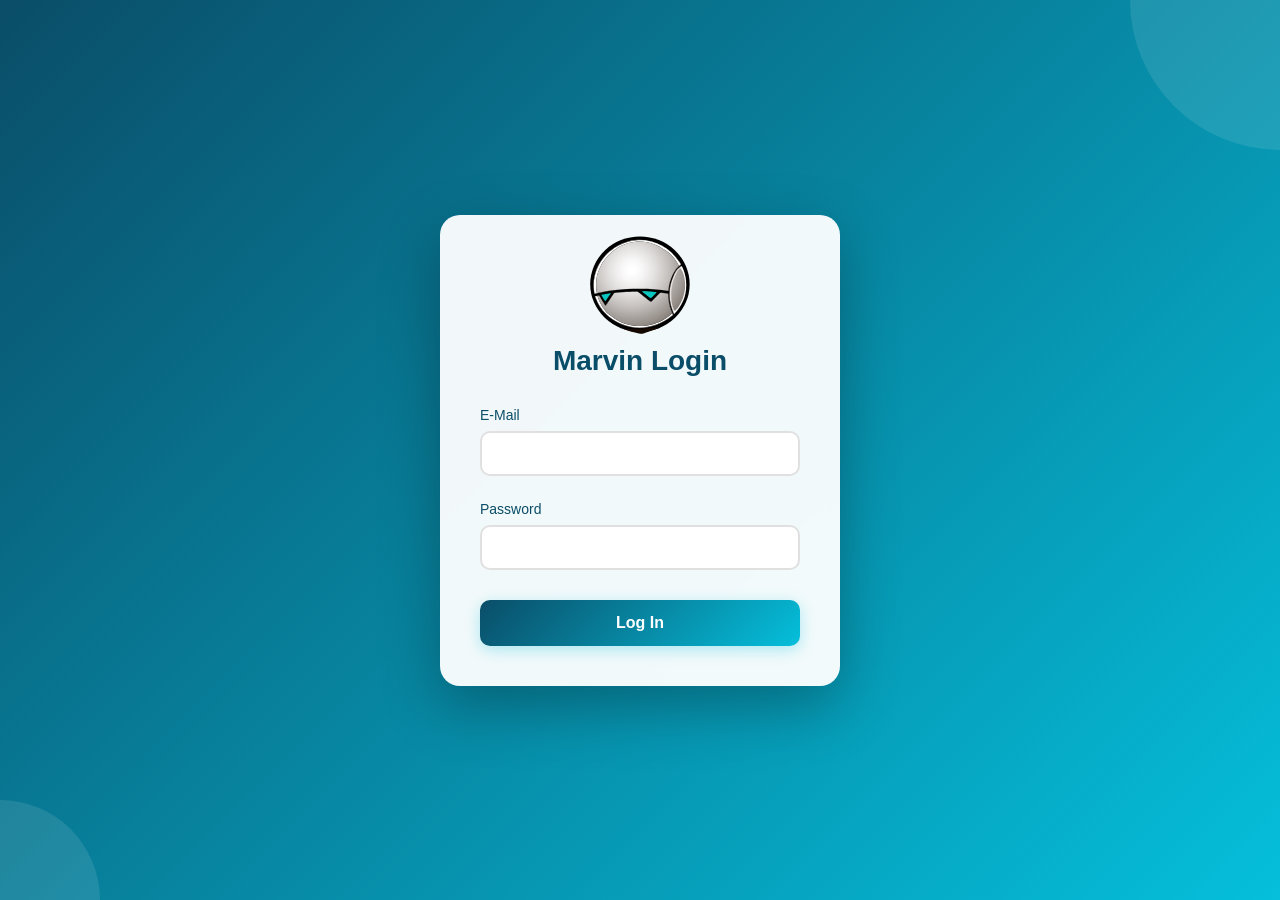
<file: www/marvin/index.html>
<!DOCTYPE html>
<html lang="fr">
<head>
<meta charset="UTF-8">
<title>Marvin - Login</title>
<link rel="icon" type="image/x-icon" href="/favicon.ico">
<meta name="viewport" content="width=device-width, initial-scale=1.0">
<style>
* {
    margin: 0;
    padding: 0;
    box-sizing: border-box;
}

body {
    font-family: 'Segoe UI', Tahoma, Geneva, Verdana, sans-serif;
    background: linear-gradient(135deg, #0a4d68 0%, #05bfdb 100%);
    min-height: 100vh;
    display: flex;
    justify-content: center;
    align-items: center;
    padding: 20px;
}

.login-container {
    background: rgba(255, 255, 255, 0.95);
    padding: 40px;
    border-radius: 20px;
    box-shadow: 0 20px 60px rgba(0, 0, 0, 0.3);
    width: 100%;
    max-width: 400px;
    backdrop-filter: blur(10px);
}

h2 {
    color: #0a4d68;
    text-align: center;
    margin-bottom: 30px;
    font-size: 28px;
    font-weight: 600;
}

.form-group {
    margin-bottom: 25px;
}

label {
    display: block;
    color: #0a4d68;
    font-weight: 500;
    margin-bottom: 8px;
    font-size: 14px;
}

input[type="text"],
input[type="password"] {
    width: 100%;
    padding: 12px 15px;
    border: 2px solid #e0e0e0;
    border-radius: 10px;
    font-size: 15px;
    transition: all 0.3s ease;
    background: white;
}

input[type="text"]:focus,
input[type="password"]:focus {
    outline: none;
    border-color: #05bfdb;
    box-shadow: 0 0 0 3px rgba(5, 191, 219, 0.1);
}

.submit-container {
    margin-top: 30px;
}

input[type="submit"] {
    width: 100%;
    padding: 14px;
    background: linear-gradient(135deg, #0a4d68 0%, #05bfdb 100%);
    color: white;
    border: none;
    border-radius: 10px;
    font-size: 16px;
    font-weight: 600;
    cursor: pointer;
    transition: all 0.3s ease;
    box-shadow: 0 4px 15px rgba(5, 191, 219, 0.3);
}

input[type="submit"]:hover {
    transform: translateY(-2px);
    box-shadow: 0 6px 20px rgba(5, 191, 219, 0.4);
}

input[type="submit"]:active {
    transform: translateY(0);
}

.decorative-circle {
    position: fixed;
    border-radius: 50%;
    background: rgba(255, 255, 255, 0.1);
    pointer-events: none;
}

.circle-1 {
    width: 300px;
    height: 300px;
    top: -150px;
    right: -150px;
}

.circle-2 {
    width: 200px;
    height: 200px;
    bottom: -100px;
    left: -100px;
}
</style>
</head>
<body>
<div class="decorative-circle circle-1"></div>
<div class="decorative-circle circle-2"></div>

<div class="login-container">
    <img style="display: block; margin: 0 auto 10px auto; margin-top:-20px" src="ressources/marvin.svg" height="100px"/>
    <h2>Marvin Login</h2>
    <form action="dologin.php" method="post">
        <div class="form-group">
            <label for="login">E-Mail</label>
            <input type="text" id="login" name="login" required>
        </div>
        
        <div class="form-group">
            <label for="password">Password</label>
            <input type="password" id="password" name="password" required>
        </div>
        
        <div class="submit-container">
            <input type="submit" value="Log In">
        </div>
    </form>
</div>
</body>
</html>
</file>
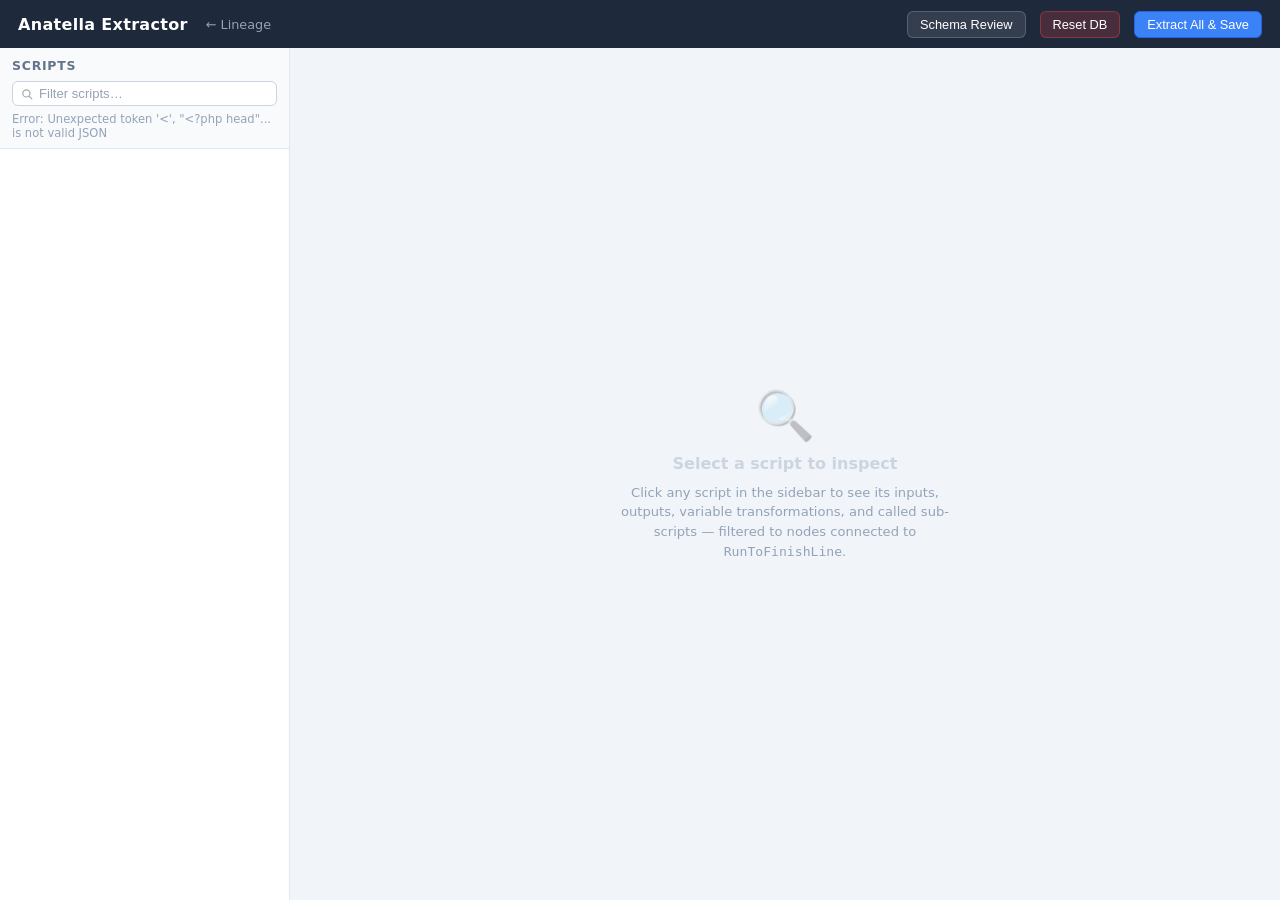
<file: www/marvin/lineage/extract.html>
<!DOCTYPE html>
<html lang="en">
<head>
<meta charset="UTF-8">
<title>Anatella Extractor</title>
<script src="https://d3js.org/d3.v7.min.js"></script>
<style>
  *, *::before, *::after { box-sizing: border-box; margin: 0; padding: 0; }
  body { font-family: system-ui, 'Segoe UI', sans-serif; background: #F1F5F9; color: #1E293B; height: 100vh; display: flex; flex-direction: column; overflow: hidden; }

  /* ── Header ─────────────────────────────────────────────────────── */
  .app-header {
    background: #1E293B; color: white; padding: 0 18px;
    display: flex; align-items: center; gap: 14px; height: 48px; flex-shrink: 0;
  }
  .app-header h1 { font-size: 1rem; font-weight: 600; letter-spacing: .02em; }
  .app-header a { color: #94A3B8; text-decoration: none; font-size: .8rem; margin-left: 4px; }
  .app-header a:hover { color: white; }
  .hdr-spacer { flex: 1; }
  .hdr-btn {
    background: rgba(255,255,255,.10); border: 1px solid rgba(255,255,255,.18);
    color: white; border-radius: 6px; padding: 5px 12px; font-size: .8rem;
    cursor: pointer; transition: background .15s;
  }
  .hdr-btn:hover { background: rgba(255,255,255,.18); }
  .hdr-btn.danger { background: rgba(239,68,68,.2); border-color: rgba(239,68,68,.4); }
  .hdr-btn.danger:hover { background: rgba(239,68,68,.35); }
  .hdr-btn.primary { background: #3B82F6; border-color: #2563EB; }
  .hdr-btn.primary:hover { background: #2563EB; }

  /* ── Layout ──────────────────────────────────────────────────────── */
  .app-body { display: flex; flex: 1; overflow: hidden; }

  /* ── Left sidebar ────────────────────────────────────────────────── */
  .sidebar {
    width: 290px; flex-shrink: 0; background: white;
    border-right: 1px solid #E2E8F0;
    display: flex; flex-direction: column; overflow: hidden;
  }
  .sb-hdr {
    padding: 10px 12px 8px; border-bottom: 1px solid #E2E8F0; flex-shrink: 0;
    background: #F8FAFC;
  }
  .sb-title { font-size: .78rem; font-weight: 600; color: #64748B; text-transform: uppercase; letter-spacing: .06em; margin-bottom: 8px; }
  .search-box {
    display: flex; align-items: center; gap: 6px;
    background: white; border: 1px solid #CBD5E1; border-radius: 6px; padding: 4px 8px;
  }
  .search-box input { border: none; outline: none; font-size: .82rem; width: 100%; color: #1E293B; }
  .search-box input::placeholder { color: #94A3B8; }
  .sb-stats { font-size: .72rem; color: #94A3B8; margin-top: 6px; }
  .sb-list { flex: 1; overflow-y: auto; }

  .dir-group { }
  .dir-label {
    padding: 7px 12px 4px; font-size: .68rem; font-weight: 700;
    color: #94A3B8; text-transform: uppercase; letter-spacing: .06em;
    background: #F8FAFC; border-bottom: 1px solid #F1F5F9;
    position: sticky; top: 0; z-index: 1;
  }
  .script-item {
    padding: 6px 12px 6px 16px; font-size: .78rem; cursor: pointer;
    border-bottom: 1px solid #F8FAFC; display: flex; align-items: center; gap: 6px;
    transition: background .1s;
  }
  .script-item:hover { background: #F1F5F9; }
  .script-item.active { background: #EFF6FF; color: #2563EB; }
  .script-item .sn { flex: 1; min-width: 0; white-space: nowrap; overflow: hidden; text-overflow: ellipsis; }
  .script-badge {
    font-size: .62rem; padding: 1px 5px; border-radius: 10px;
    background: #E2E8F0; color: #64748B; flex-shrink: 0;
  }
  .script-badge.ok    { background: #DCFCE7; color: #166534; }
  .script-badge.err   { background: #FEE2E2; color: #991B1B; }
  .script-badge.none  { background: #FEF9C3; color: #854D0E; }

  /* ── Main content ────────────────────────────────────────────────── */
  .main { flex: 1; display: flex; flex-direction: column; overflow: hidden; }

  /* ── Script info bar ─────────────────────────────────────────────── */
  .script-bar {
    background: white; border-bottom: 1px solid #E2E8F0;
    padding: 10px 18px; flex-shrink: 0; display: flex; align-items: center; gap: 12px;
  }
  .script-bar.hidden { display: none; }
  .sb-name { font-size: .92rem; font-weight: 600; color: #1E293B; }
  .sb-path { font-size: .7rem; color: #94A3B8; margin-top: 2px; word-break: break-all; }
  .sb-chip {
    font-size: .7rem; padding: 2px 8px; border-radius: 10px;
    background: #EFF6FF; color: #2563EB; font-weight: 600;
    flex-shrink: 0;
  }
  .sb-chip.warn { background: #FEF9C3; color: #854D0E; }
  .sb-chip.ok   { background: #DCFCE7; color: #166534; }
  .sb-chip.err  { background: #FEE2E2; color: #991B1B; }

  /* ── Cards grid ──────────────────────────────────────────────────── */
  .cards-area { flex: 1; overflow-y: auto; padding: 14px; display: grid; gap: 12px; grid-template-columns: 1fr 1fr; align-content: start; }
  .card { background: white; border-radius: 10px; border: 1px solid #E2E8F0; overflow: hidden; }
  .card.full { grid-column: 1 / -1; }
  .card-hdr {
    padding: 9px 14px; border-bottom: 1px solid #F1F5F9;
    display: flex; align-items: center; gap: 8px; background: #F8FAFC;
  }
  .card-icon { font-size: 1rem; }
  .card-title { font-size: .8rem; font-weight: 600; color: #374151; flex: 1; }
  .card-count { font-size: .7rem; background: #E2E8F0; color: #64748B; padding: 1px 7px; border-radius: 10px; }
  .card-body { overflow-x: auto; }
  .tbl { width: 100%; border-collapse: collapse; font-size: .77rem; }
  .tbl th { background: #F8FAFC; color: #6B7280; font-weight: 600; text-align: left; padding: 6px 10px; border-bottom: 1px solid #E2E8F0; font-size: .7rem; text-transform: uppercase; letter-spacing: .04em; }
  .tbl td { padding: 6px 10px; border-bottom: 1px solid #F8FAFC; word-break: break-all; }
  .tbl tr:last-child td { border-bottom: none; }
  .tbl tr:hover td { background: #F8FAFC; }
  .tag-pill { font-size: .65rem; padding: 1px 6px; border-radius: 8px; background: #E0F2FE; color: #0369A1; white-space: nowrap; }
  .tag-pill.write  { background: #FCE7F3; color: #9D174D; }
  .tag-pill.call   { background: #F3E8FF; color: #6D28D9; }
  .tag-pill.create { background: #DCFCE7; color: #166534; }
  .tag-pill.update { background: #FEF9C3; color: #854D0E; }
  .tag-pill.rename { background: #E0E7FF; color: #3730A3; }
  .tag-pill.query  { background: #FFF7ED; color: #C2410C; }
  .empty-msg { padding: 18px; text-align: center; color: #CBD5E1; font-size: .78rem; }

  /* ── Pipeline panel ─────────────────────────────────────────────── */
  .pipeline-panel {
    flex: 0 0 280px; background: #FFFBEB; border-top: 2px solid #FDE68A;
    display: flex; flex-direction: column;
  }
  .pipeline-hdr {
    padding: 7px 14px; display: flex; align-items: center; gap: 8px;
    background: #FFFBEB; flex-shrink: 0; border-bottom: 1px solid #FDE68A;
    cursor: pointer; user-select: none;
  }
  .pipeline-hdr-title {
    font-size: .78rem; font-weight: 700; text-transform: uppercase;
    letter-spacing: .08em; color: #92400E; flex: 1;
  }
  .pipeline-hdr-name { font-size: .78rem; color: #B45309; font-weight: 500; }
  .open-anatella-btn {
    background: #FEF3C7; color: #92400E;
    border: 1px solid #F59E0B; border-radius: 5px;
    padding: 3px 11px; font-size: .76rem; font-weight: 600;
    cursor: pointer; transition: background .15s; flex-shrink: 0;
  }
  .open-anatella-btn:hover  { background: #FDE68A; }
  .open-anatella-btn:disabled { opacity: .5; cursor: not-allowed; }
  .pipeline-scroll { overflow: hidden; flex: 1; position: relative; background: #FAFAF7; }
  .pipeline-scroll.collapsed { display: none; }
  #ext-an-svg { display: block; width: 100%; height: 100%; }
  .an-zoom-ctrls {
    position: absolute; top: 6px; right: 8px;
    display: flex; flex-direction: column; gap: 3px; z-index: 10;
  }
  .an-zoom-btn {
    width: 24px; height: 24px; background: white;
    border: 1px solid #E2E8F0; border-radius: 5px; cursor: pointer;
    font-size: .95rem; line-height: 24px; text-align: center;
    box-shadow: 0 1px 3px rgba(0,0,0,.09); transition: background .1s;
    user-select: none;
  }
  .an-zoom-btn:hover { background: #EFF6FF; }
  .pipeline-status { padding: 4px 14px; font-size: .73rem; flex-shrink: 0; }
  .pipeline-status.err { color: #DC2626; }
  .pipeline-toggle-icon { font-size: .75rem; color: #B45309; }

  /* ── Tooltip ─────────────────────────────────────────────────────── */
  #ext-tooltip {
    position: fixed; background: #1E293B; color: #F8FAFC;
    padding: 6px 10px; border-radius: 6px; font-size: .75rem;
    pointer-events: none; max-width: 380px; word-break: break-all;
    line-height: 1.5; opacity: 0; transition: opacity .15s;
    z-index: 9999; box-shadow: 0 4px 12px rgba(0,0,0,.3); white-space: pre-wrap;
  }

  /* ── Welcome / empty state ───────────────────────────────────────── */
  .welcome {
    display: flex; flex-direction: column; align-items: center; justify-content: center;
    flex: 1; gap: 10px; color: #94A3B8;
  }
  .welcome-icon { font-size: 3rem; opacity: .35; }
  .welcome h2 { font-size: 1rem; font-weight: 600; color: #CBD5E1; }
  .welcome p  { font-size: .82rem; max-width: 340px; text-align: center; line-height: 1.5; }

  /* ── Progress overlay ────────────────────────────────────────────── */
  #progress-overlay {
    position: fixed; inset: 0; z-index: 500;
    background: rgba(15,23,42,.65); backdrop-filter: blur(4px);
    display: flex; align-items: center; justify-content: center;
  }
  #progress-overlay.hidden { display: none; }
  .prog-box {
    background: white; border-radius: 14px; padding: 28px 32px;
    width: 420px; box-shadow: 0 24px 60px rgba(0,0,0,.25);
  }
  .prog-title { font-size: 1rem; font-weight: 700; margin-bottom: 6px; }
  .prog-sub { font-size: .78rem; color: #64748B; margin-bottom: 18px; white-space: nowrap; overflow: hidden; text-overflow: ellipsis; }
  .prog-bar-wrap { height: 8px; background: #E2E8F0; border-radius: 8px; overflow: hidden; margin-bottom: 14px; }
  .prog-bar { height: 100%; background: linear-gradient(90deg,#3B82F6,#06B6D4); border-radius: 8px; transition: width .15s; }
  .prog-counts { font-size: .78rem; color: #64748B; display: flex; gap: 16px; }
  .prog-counts span { display: flex; align-items: center; gap: 4px; }
  .prog-btn-row { margin-top: 18px; display: flex; gap: 8px; justify-content: flex-end; }

  /* ── Schema modal ────────────────────────────────────────────────── */
  #schema-overlay {
    position: fixed; inset: 0; z-index: 500;
    background: rgba(15,23,42,.65); backdrop-filter: blur(4px);
    display: flex; align-items: flex-start; justify-content: center; padding-top: 60px;
  }
  #schema-overlay.hidden { display: none; }
  .schema-box {
    background: white; border-radius: 14px; width: 780px; max-height: 80vh;
    overflow-y: auto; box-shadow: 0 24px 60px rgba(0,0,0,.25);
  }
  .schema-hdr {
    position: sticky; top: 0; background: #1E293B; color: white;
    padding: 14px 20px; display: flex; align-items: center; border-radius: 14px 14px 0 0;
  }
  .schema-hdr h2 { font-size: .95rem; font-weight: 600; flex: 1; }
  .schema-close { background: none; border: none; color: #94A3B8; font-size: 1.2rem; cursor: pointer; }
  .schema-body { padding: 20px; }
  .schema-section { margin-bottom: 28px; }
  .schema-section h3 { font-size: .82rem; font-weight: 700; color: #374151; margin-bottom: 10px; padding-bottom: 6px; border-bottom: 2px solid #E2E8F0; }
  .schema-tbl { width: 100%; border-collapse: collapse; font-size: .76rem; margin-bottom: 10px; }
  .schema-tbl th { background: #F8FAFC; padding: 5px 10px; text-align: left; color: #6B7280; font-size: .7rem; border-bottom: 1px solid #E2E8F0; }
  .schema-tbl td { padding: 5px 10px; border-bottom: 1px solid #F8FAFC; }
  .schema-tbl td:first-child { font-weight: 600; font-family: monospace; color: #1E293B; }
  .issue-badge { font-size: .65rem; padding: 2px 6px; border-radius: 6px; background: #FEE2E2; color: #991B1B; margin-left: 6px; }
  .new-badge   { font-size: .65rem; padding: 2px 6px; border-radius: 6px; background: #DCFCE7; color: #166534; margin-left: 6px; }
  .schema-note { font-size: .76rem; color: #64748B; line-height: 1.55; background: #F8FAFC; border-left: 3px solid #3B82F6; padding: 8px 12px; border-radius: 0 6px 6px 0; margin-top: 8px; }
  .sql-block { background: #0F172A; color: #E2E8F0; padding: 12px 14px; border-radius: 8px; font-family: monospace; font-size: .72rem; line-height: 1.5; white-space: pre-wrap; margin-top: 8px; overflow-x: auto; }
  .kw { color: #7DD3FC; }
  .cm { color: #64748B; }
  .str { color: #86EFAC; }
</style>
</head>
<body>

<!-- ── Header ──────────────────────────────────────────────────────────────── -->
<div class="app-header">
  <h1>Anatella Extractor</h1>
  <a href="../lineage.php">← Lineage</a>
  <span id="hdr-dm-badge" style="display:none;background:rgba(59,130,246,.25);border:1px solid rgba(59,130,246,.4);color:#93C5FD;border-radius:6px;padding:3px 10px;font-size:.76rem;font-weight:600"></span>
  <div class="hdr-spacer"></div>
  <button class="hdr-btn" id="btn-schema">Schema Review</button>
  <button class="hdr-btn danger" id="btn-reset" title="Clear all previously extracted data">Reset DB</button>
  <button class="hdr-btn primary" id="btn-extract-all">Extract All &amp; Save</button>
</div>

<!-- ── App body ─────────────────────────────────────────────────────────────── -->
<div class="app-body">

  <!-- Sidebar -->
  <div class="sidebar">
    <div class="sb-hdr">
      <div class="sb-title">Scripts</div>
      <div class="search-box">
        <svg width="12" height="12" viewBox="0 0 20 20" fill="none" style="opacity:.4;flex-shrink:0">
          <circle cx="9" cy="9" r="6" stroke="currentColor" stroke-width="2"/>
          <line x1="13.5" y1="13.5" x2="18" y2="18" stroke="currentColor" stroke-width="2" stroke-linecap="round"/>
        </svg>
        <input type="text" id="sb-search" placeholder="Filter scripts…" autocomplete="off">
      </div>
      <div class="sb-stats" id="sb-stats">Loading…</div>
    </div>
    <div class="sb-list" id="sb-list"></div>
  </div>

  <!-- Main -->
  <div class="main" id="main-area">
    <div class="welcome" id="welcome-panel">
      <div class="welcome-icon">🔍</div>
      <h2>Select a script to inspect</h2>
      <p>Click any script in the sidebar to see its inputs, outputs, variable transformations, and called sub-scripts — filtered to nodes connected to <code>RunToFinishLine</code>.</p>
    </div>

    <div id="script-area" style="display:none;flex:1;flex-direction:column;overflow:hidden">
      <!-- Script info bar -->
      <div class="script-bar" id="script-bar">
        <div style="flex:1;min-width:0">
          <div class="sb-name" id="script-name"></div>
          <div class="sb-path" id="script-path"></div>
        </div>
        <div id="script-chips" style="display:flex;gap:6px;flex-shrink:0;flex-wrap:wrap"></div>
        <button class="open-anatella-btn" id="open-anatella-btn" title="Open this script in Anatella" style="margin-left:6px">&#9654; Open in Anatella</button>
      </div>

      <!-- Cards (scrollable) -->
      <div class="cards-area" id="cards-area" style="flex:1;min-height:0;overflow-y:auto">
        <!-- populated by JS -->
      </div>

      <!-- Pipeline panel -->
      <div class="pipeline-panel" id="pipeline-panel">
        <div class="pipeline-hdr" id="pipeline-hdr">
          <span class="pipeline-toggle-icon" id="pipeline-toggle-icon">▼</span>
          <span class="pipeline-hdr-title">Pipeline</span>
          <span class="pipeline-hdr-name" id="pipeline-hdr-name"></span>
        </div>
        <div class="pipeline-status" id="pipeline-status" style="display:none"></div>
        <div class="pipeline-scroll" id="pipeline-scroll">
          <svg id="ext-an-svg"></svg>
          <div class="an-zoom-ctrls" id="an-zoom-ctrls" style="display:none">
            <div class="an-zoom-btn" id="an-zoom-in"  title="Zoom in">+</div>
            <div class="an-zoom-btn" id="an-zoom-fit" title="Fit to view">⊡</div>
            <div class="an-zoom-btn" id="an-zoom-out" title="Zoom out">−</div>
          </div>
        </div>
      </div>
    </div>
  </div>
</div>

<!-- Tooltip -->
<div id="ext-tooltip"></div>

<!-- ── Progress overlay ─────────────────────────────────────────────────────── -->
<div id="progress-overlay" class="hidden">
  <div class="prog-box">
    <div class="prog-title">Extracting &amp; Saving…</div>
    <div class="prog-sub" id="prog-file">—</div>
    <div class="prog-bar-wrap"><div class="prog-bar" id="prog-bar" style="width:0%"></div></div>
    <div class="prog-counts">
      <span>✓ <strong id="prog-done">0</strong> done</span>
      <span>✗ <strong id="prog-err">0</strong> errors</span>
      <span>/ <strong id="prog-total">0</strong> total</span>
    </div>
    <div class="prog-btn-row">
      <button class="hdr-btn" id="prog-cancel" style="background:#64748B;border-color:#475569">Cancel</button>
    </div>
  </div>
</div>

<!-- ── Schema overlay ──────────────────────────────────────────────────────── -->
<div id="schema-overlay" class="hidden">
  <div class="schema-box">
    <div class="schema-hdr">
      <h2>Schema Review &amp; Improvement Suggestions</h2>
      <button class="schema-close" id="schema-close">✕</button>
    </div>
    <div class="schema-body" id="schema-body">Loading…</div>
  </div>
</div>

<script>
const API = 'extract_api.php';

// ── Tooltip ───────────────────────────────────────────────────────────────────
const tooltip = document.getElementById('ext-tooltip');
let ttHide;
function showTip(e, text) {
  clearTimeout(ttHide);
  tooltip.textContent = text;
  tooltip.style.opacity = '1';
  moveTip(e);
}
function moveTip(e) {
  let x = e.clientX + 14, y = e.clientY - 10;
  const tw = tooltip.offsetWidth, th = tooltip.offsetHeight;
  if (x + tw > window.innerWidth  - 8) x = e.clientX - tw - 14;
  if (y + th > window.innerHeight - 8) y = e.clientY - th - 10;
  tooltip.style.left = x + 'px';
  tooltip.style.top  = y + 'px';
}
function hideTip() { ttHide = setTimeout(() => { tooltip.style.opacity = '0'; }, 120); }
document.addEventListener('mousemove', e => { if (tooltip.style.opacity === '1') moveTip(e); });

// ── Anatella node colour map ──────────────────────────────────────────────────
const NODE_COLORS = {
  readGel:              {fill:'#dbeafe', stroke:'#1d4ed8', text:'#1e3a8a', label:'Read GEL'},
  readCSV:              {fill:'#dbeafe', stroke:'#1d4ed8', text:'#1e3a8a', label:'Read CSV'},
  ReadColumnarGel:      {fill:'#bfdbfe', stroke:'#1d4ed8', text:'#1e3a8a', label:'Read CGel'},
  readParquetFile:      {fill:'#dbeafe', stroke:'#1d4ed8', text:'#1e3a8a', label:'Read Parquet'},
  readExcel:            {fill:'#dbeafe', stroke:'#1d4ed8', text:'#1e3a8a', label:'Read Excel'},
  writeGel:             {fill:'#dcfce7', stroke:'#15803d', text:'#14532d', label:'Write GEL'},
  writeCSV:             {fill:'#dcfce7', stroke:'#15803d', text:'#14532d', label:'Write CSV'},
  writeColumnarGel:     {fill:'#bbf7d0', stroke:'#15803d', text:'#14532d', label:'Write CGel'},
  writeParquetFile:     {fill:'#dcfce7', stroke:'#15803d', text:'#14532d', label:'Write Parquet'},
  FilterRows:           {fill:'#fee2e2', stroke:'#b91c1c', text:'#7f1d1d', label:'Filter rows'},
  Calculator:           {fill:'#fef3c7', stroke:'#b45309', text:'#78350f', label:'Calculator'},
  CalculatorVectorized: {fill:'#fef3c7', stroke:'#b45309', text:'#78350f', label:'Calc (Vec)'},
  aggregate:            {fill:'#d1fae5', stroke:'#065f46', text:'#064e3b', label:'Aggregate'},
  sort:                 {fill:'#ede9fe', stroke:'#6d28d9', text:'#4c1d95', label:'Sort'},
  SelectColumns:        {fill:'#f3f4f6', stroke:'#6b7280', text:'#374151', label:'Select cols'},
  Join:                 {fill:'#fce7f3', stroke:'#9d174d', text:'#831843', label:'Join'},
  MultiJoin:            {fill:'#fce7f3', stroke:'#9d174d', text:'#831843', label:'MultiJoin'},
  ColumnRename:         {fill:'#e0e7ff', stroke:'#4338ca', text:'#312e81', label:'Rename cols'},
  NaiveDeduplicate:     {fill:'#f0fdf4', stroke:'#4d7c0f', text:'#365314', label:'Dedup'},
  ReplaceStrings:       {fill:'#f3f4f6', stroke:'#6b7280', text:'#374151', label:'Replace str'},
  Generic:              {fill:'#f0fdf4', stroke:'#4d7c0f', text:'#365314', label:'Generic'},
  R:                    {fill:'#fdf4ff', stroke:'#7e22ce', text:'#581c87', label:'R script'},
  Append:               {fill:'#f0f9ff', stroke:'#0369a1', text:'#0c4a6e', label:'Append'},
  parallelRun:          {fill:'#fff7ed', stroke:'#c2410c', text:'#7c2d12', label:'Parallel Run'},
  RunToFinishLine:      {fill:'#f0fdf4', stroke:'#16a34a', text:'#14532d', label:'Run to Finish'},
  inlineTable:          {fill:'#f8fafc', stroke:'#64748b', text:'#334155', label:'Inline Table'},
  RowCounter:           {fill:'#f8fafc', stroke:'#64748b', text:'#334155', label:'Row Counter'},
};

// ── Parse XML ─────────────────────────────────────────────────────────────────
function parseAnatellaXML(xmlStr) {
  const doc = new DOMParser().parseFromString(xmlStr, 'text/xml');
  const nodes = [], conns = [];
  const actions = doc.querySelector('ACTIONS');
  if (!actions) return { nodes, conns };

  for (const el of actions.children) {
    const tag = el.tagName;
    const idx = parseInt(el.getAttribute('idx'));
    const x   = parseFloat(el.getAttribute('x') || 0);
    const y   = parseFloat(el.getAttribute('y') || 0);
    let detail = '';

    if (tag === 'Calculator' || tag === 'CalculatorVectorized') {
      const ovs = el.querySelectorAll('OutputVar');
      detail = [...ovs].map(v => v.getAttribute('name') + ' = ' + v.textContent.trim().slice(0,24)).slice(0,3).join('\n');
    } else if (tag === 'FilterRows') {
      const ex = el.querySelector('Expression');
      detail = ex ? ex.textContent.trim().slice(0, 80) : '';
    } else if (tag === 'aggregate') {
      const gbs = el.querySelectorAll('GroupBy v');
      detail = 'group by: ' + [...gbs].map(v => v.getAttribute('name')).join(', ');
    } else if (tag === 'sort') {
      const fs = el.querySelectorAll('field');
      detail = [...fs].map(f => (f.getAttribute('type')==='9'||f.getAttribute('type')==='Z'?'↓ ':'↑ ') + f.textContent).join(', ');
    } else if (tag === 'ReadColumnarGel' || tag === 'readGel' || tag === 'readCSV') {
      detail = (el.getAttribute('fileName') || '').split('/').pop().replace(/\.cgel_anatella|\.gel_anatella/,'');
    } else if (tag === 'writeColumnarGel' || tag === 'writeGel' || tag === 'writeCSV') {
      detail = (el.getAttribute('file') || '').split('/').pop().replace(/\.cgel_anatella|\.gel_anatella/,'');
    } else if (tag === 'Join') {
      detail = 'key: ' + (el.getAttribute('keyA') || '');
    } else if (tag === 'MultiJoin') {
      const joins = el.querySelectorAll('Join');
      detail = [...joins].map(j => j.getAttribute('mainKey') || j.getAttribute('slaveKey')).filter(Boolean).slice(0,3).join(', ');
    } else if (tag === 'SelectColumns') {
      const cols = el.querySelectorAll('c');
      detail = [...cols].map(c => c.textContent).slice(0,5).join(', ') + (cols.length > 5 ? '…' : '');
    } else if (tag === 'ColumnRename') {
      const bef = [...el.querySelectorAll('before c')].map(c => c.textContent);
      const aft = [...el.querySelectorAll('after c')].map(c => c.textContent);
      detail = bef.slice(0,3).map((b,i) => b + ' → ' + (aft[i]||'?')).join(', ');
    } else if (tag === 'parallelRun') {
      const g = el.querySelector('anatellaGraph');
      detail = g ? g.textContent.split('/').pop() : '';
    } else if (tag === 'Generic') {
      detail = el.getAttribute('longName') || el.getAttribute('id') || '';
    } else if (tag === 'RunToFinishLine') {
      detail = 'terminal · nPinIn=' + (el.getAttribute('nPinIn') || '?');
    }

    if (!isNaN(idx)) nodes.push({ idx, tag, x, y, detail });
  }

  const connEl = doc.querySelector('CONNECTORS');
  if (connEl) {
    for (const c of connEl.querySelectorAll('Connection')) {
      conns.push({
        src: parseInt(c.getAttribute('idxSrc')),
        dst: parseInt(c.getAttribute('idxDest')),
        pi:  parseInt(c.getAttribute('idxPinIn') || 0),
      });
    }
  }
  return { nodes, conns };
}

// ── Layout: BFS column for x, predecessor-average y, collision-resolved ──────
function layoutFromAnatellaCoords(nodes, conns) {
  const NW = 134, NH = 46, GAP_X = 24, ROW_H = NH + 16;
  if (!nodes.length) return { positions: {}, NW, NH, maxX: 200, maxY: 100 };

  const connsArr = conns || [];

  // Build adjacency
  const inDeg = {}, outAdj = {}, predAdj = {};
  for (const n of nodes) { inDeg[n.idx] = 0; outAdj[n.idx] = []; predAdj[n.idx] = []; }
  for (const c of connsArr) {
    if (inDeg[c.dst] !== undefined) inDeg[c.dst]++;
    if (outAdj[c.src] !== undefined) outAdj[c.src].push(c.dst);
    if (predAdj[c.dst] !== undefined) predAdj[c.dst].push(c.src);
  }

  // Kahn's topological sort + longest-path column (level) per node
  const level = {}, inDegCopy = {};
  for (const n of nodes) { inDegCopy[n.idx] = inDeg[n.idx]; level[n.idx] = 0; }
  const topoQueue = nodes.filter(n => inDeg[n.idx] === 0).map(n => n.idx);
  let head = 0;
  while (head < topoQueue.length) {
    const cur = topoQueue[head++];
    for (const nxt of outAdj[cur]) {
      const nl = level[cur] + 1;
      if (nl > level[nxt]) level[nxt] = nl;
      if (--inDegCopy[nxt] === 0) topoQueue.push(nxt);
    }
  }

  // Assign y positions:
  //   sources → evenly spaced by Anatella-y order
  //   others  → average of their predecessors' y (centers merges/splits naturally)
  const posY = {};
  const sources = nodes.filter(n => inDeg[n.idx] === 0);
  sources.sort((a, b) => a.y - b.y);
  sources.forEach((n, i) => { posY[n.idx] = i * ROW_H + 16; });

  for (const idx of topoQueue) {
    if (posY[idx] !== undefined) continue;
    const preds = predAdj[idx].filter(p => posY[p] !== undefined);
    posY[idx] = preds.length
      ? preds.reduce((s, p) => s + posY[p], 0) / preds.length
      : 16;
  }

  // Collision resolution: within each column ensure ROW_H gap (preserve order)
  const byLevel = {};
  for (const n of nodes) {
    const l = level[n.idx];
    if (!byLevel[l]) byLevel[l] = [];
    byLevel[l].push(n.idx);
  }
  for (const idxs of Object.values(byLevel)) {
    idxs.sort((a, b) => (posY[a] || 0) - (posY[b] || 0) || a - b);
    for (let i = 1; i < idxs.length; i++) {
      const need = (posY[idxs[i - 1]] || 0) + ROW_H;
      if ((posY[idxs[i]] || 0) < need) posY[idxs[i]] = need;
    }
  }

  const positions = {};
  for (const n of nodes) {
    positions[n.idx] = {
      x: level[n.idx] * (NW + GAP_X) + 16,
      y: Math.round(posY[n.idx] || 16),
    };
  }

  const maxX = Math.max(...nodes.map(n => positions[n.idx].x)) + NW + 16;
  const maxY = Math.max(...nodes.map(n => positions[n.idx].y)) + NH + 16;
  return { positions, NW, NH, maxX, maxY };
}

// ── Render pipeline ───────────────────────────────────────────────────────────
let _pipelineZoom = null, _pipelineFitTx = null;

function renderAnatellaPipeline(xml, svgEl) {
  const { nodes, conns } = parseAnatellaXML(xml);
  const svgD3 = d3.select(svgEl);
  svgD3.selectAll('*').remove();

  if (!nodes.length) {
    svgD3.append('text').attr('x', 12).attr('y', 30)
      .attr('font-size', 13).attr('fill', '#94A3B8').text('No nodes found.');
    return null;
  }

  const { positions, NW, NH, maxX, maxY } = layoutFromAnatellaCoords(nodes, conns);

  // Reverse BFS from execution-trigger nodes to find every node on the live path.
  // Seed with RunToFinishLine nodes (the Anatella execution trigger); fall back to
  // all out-degree-0 sinks when no RunToFinishLine exists.
  const outDeg = {};
  const revAdj = {};
  for (const n of nodes) { outDeg[n.idx] = 0; revAdj[n.idx] = []; }
  for (const c of conns) {
    if (outDeg[c.src] !== undefined) outDeg[c.src]++;
    if (revAdj[c.dst] !== undefined) revAdj[c.dst].push(c.src);
  }
  let finalIdxs = nodes.filter(n => n.tag === 'RunToFinishLine').map(n => n.idx);
  if (finalIdxs.length === 0)
    finalIdxs = nodes.filter(n => outDeg[n.idx] === 0).map(n => n.idx);
  const reachSink = new Set();
  const sinkQ = finalIdxs.slice();
  for (const idx of sinkQ) reachSink.add(idx);
  for (let qi = 0; qi < sinkQ.length; qi++) {
    for (const prev of revAdj[sinkQ[qi]]) {
      if (!reachSink.has(prev)) { reachSink.add(prev); sinkQ.push(prev); }
    }
  }

  // Spread multi-pin connections — compute max input pin per destination
  const maxPinAt = {};
  for (const c of conns) {
    if (maxPinAt[c.dst] === undefined || c.pi > maxPinAt[c.dst]) maxPinAt[c.dst] = c.pi;
  }

  const mkId = 'ext-arr-' + svgEl.id;

  svgD3.append('defs').html(
    `<marker id="${mkId}" viewBox="0 0 10 10" refX="8" refY="5"
       markerWidth="6" markerHeight="6" orient="auto-start-reverse">
       <path d="M2 1L8 5L2 9" fill="none" stroke="#9ca3af" stroke-width="1.5"
             stroke-linecap="round" stroke-linejoin="round"/>
     </marker>`
  );

  const root = svgD3.append('g').attr('class', 'an-root');

  // Edges
  for (const c of conns) {
    const sp = positions[c.src], dp = positions[c.dst];
    if (!sp || !dp) continue;
    const x1 = sp.x + NW, y1 = sp.y + NH / 2;
    const nPins = (maxPinAt[c.dst] || 0) + 1;
    const pinFrac = nPins === 1 ? 0.5 : (c.pi + 0.5) / nPins;
    const x2 = dp.x, y2 = dp.y + NH * pinFrac;
    const cx = (x1 + x2) / 2;
    const edgeLive = reachSink.has(c.src) && reachSink.has(c.dst);
    root.append('path')
      .attr('d', `M${x1} ${y1} C${cx} ${y1} ${cx} ${y2} ${x2} ${y2}`)
      .attr('fill', 'none')
      .attr('stroke', c.pi > 0 ? '#db2777' : '#9ca3af')
      .attr('stroke-width', 1.3).attr('opacity', edgeLive ? 0.7 : 0.25)
      .attr('marker-end', `url(#${mkId})`)
      .attr('stroke-dasharray', c.pi > 0 ? '4 2' : null);
  }

  // Nodes
  for (const n of nodes) {
    const p = positions[n.idx]; if (!p) continue;
    const cfg = NODE_COLORS[n.tag] || {fill:'#f3f4f6', stroke:'#9ca3af', text:'#374151', label: n.tag};
    const g = root.append('g').attr('class', 'an-node').style('cursor', 'default')
      .attr('opacity', reachSink.has(n.idx) ? 1 : 0.35);

    g.append('rect').attr('x', p.x+2).attr('y', p.y+2)
      .attr('width', NW).attr('height', NH).attr('rx', 7)
      .attr('fill', cfg.stroke).attr('opacity', 0.13);

    const rect = g.append('rect')
      .attr('x', p.x).attr('y', p.y).attr('width', NW).attr('height', NH)
      .attr('rx', 7).attr('fill', cfg.fill).attr('stroke', cfg.stroke).attr('stroke-width', 1);

    // idx badge
    g.append('rect').attr('x', p.x+NW-22).attr('y', p.y+1)
      .attr('width', 20).attr('height', 13).attr('rx', 4)
      .attr('fill', cfg.stroke).attr('opacity', 0.18);
    g.append('text')
      .attr('x', p.x+NW-12).attr('y', p.y+7.5)
      .attr('text-anchor', 'middle').attr('dominant-baseline', 'central')
      .attr('font-size', 9).attr('fill', cfg.text).attr('font-weight', 600)
      .attr('font-family', 'monospace').text(n.idx);

    if (n.detail) {
      // Two-line: type label small on top, filename/detail bold below
      g.append('text').attr('x', p.x+7).attr('y', p.y+14)
        .attr('dominant-baseline', 'central').attr('font-size', 9.5).attr('font-weight', 400)
        .attr('fill', cfg.text).attr('opacity', 0.7)
        .attr('font-family', 'system-ui,sans-serif').text(cfg.label);
      const dLine = n.detail.split('\n')[0];
      const dShort = dLine.length > 22 ? dLine.slice(0, 21) + '…' : dLine;
      g.append('text').attr('x', p.x+7).attr('y', p.y+31)
        .attr('dominant-baseline', 'central').attr('font-size', 10.5).attr('font-weight', 600)
        .attr('fill', cfg.text).attr('font-family', 'monospace').text(dShort);
    } else {
      g.append('text').attr('x', p.x+7).attr('y', p.y+NH/2)
        .attr('dominant-baseline', 'central').attr('font-size', 12).attr('font-weight', 500)
        .attr('fill', cfg.text).attr('font-family', 'system-ui,sans-serif').text(cfg.label);
    }

    // Tooltip
    const tipText = cfg.label + '  #' + n.idx + (n.detail ? '\n' + n.detail : '');
    g.on('mouseenter', ev => { rect.attr('stroke-width', 2); showTip(ev, tipText.trim()); })
     .on('mousemove', moveTip)
     .on('mouseleave', () => { rect.attr('stroke-width', 1); hideTip(); });
  }

  // Fit + zoom
  const W = svgEl.parentElement.clientWidth  || 800;
  const H = svgEl.parentElement.clientHeight || 260;
  const sc = Math.min((W - 20) / maxX, (H - 20) / maxY, 1.4);
  const fitTx = d3.zoomIdentity.translate((W - maxX * sc) / 2, (H - maxY * sc) / 2).scale(sc);
  const zoom  = d3.zoom().scaleExtent([0.05, 5])
    .on('zoom', e => root.attr('transform', e.transform));
  svgD3.call(zoom).call(zoom.transform, fitTx);

  _pipelineZoom  = zoom;
  _pipelineFitTx = fitTx;
  return { zoom, fitTx };
}

// ── Load pipeline for a script path ──────────────────────────────────────────
async function loadPipeline(path) {
  const statusEl = document.getElementById('pipeline-status');
  const svgEl    = document.getElementById('ext-an-svg');
  const zoomCtrls = document.getElementById('an-zoom-ctrls');
  const nameEl   = document.getElementById('pipeline-hdr-name');

  _pipelineZoom = null; _pipelineFitTx = null;
  nameEl.textContent = basename(path).replace(/\.anatella$/i, '');
  statusEl.className  = 'pipeline-status';
  statusEl.textContent = 'Loading…';
  statusEl.style.display = '';
  zoomCtrls.style.display = 'none';
  d3.select(svgEl).selectAll('*').remove();

  try {
    const r = await fetch(API + '?action=get_xml&path=' + encodeURIComponent(path));
    const data = await r.json();
    if (data.error) {
      statusEl.className  = 'pipeline-status err';
      statusEl.textContent = data.error;
      return;
    }
    statusEl.style.display = 'none';
    const result = renderAnatellaPipeline(data.xml, svgEl);
    if (result) zoomCtrls.style.display = '';
  } catch(e) {
    statusEl.className  = 'pipeline-status err';
    statusEl.textContent = 'Network error: ' + e;
  }
}

// ── Zoom controls ─────────────────────────────────────────────────────────────
document.getElementById('an-zoom-in').addEventListener('click', () => {
  if (_pipelineZoom) d3.select(document.getElementById('ext-an-svg'))
    .call(_pipelineZoom.scaleBy, 1.35);
});
document.getElementById('an-zoom-out').addEventListener('click', () => {
  if (_pipelineZoom) d3.select(document.getElementById('ext-an-svg'))
    .call(_pipelineZoom.scaleBy, 1/1.35);
});
document.getElementById('an-zoom-fit').addEventListener('click', () => {
  if (_pipelineZoom && _pipelineFitTx) d3.select(document.getElementById('ext-an-svg'))
    .call(_pipelineZoom.transform, _pipelineFitTx);
});

// ── Pipeline collapse toggle ──────────────────────────────────────────────────
let pipelineOpen = true;
document.getElementById('pipeline-hdr').addEventListener('click', function(e) {
  // Don't toggle when clicking the open-in-anatella button
  if (e.target.closest('#open-anatella-btn')) return;
  pipelineOpen = !pipelineOpen;
  document.getElementById('pipeline-scroll').classList.toggle('collapsed', !pipelineOpen);
  document.getElementById('pipeline-status').style.display = pipelineOpen ? '' : 'none';
  document.getElementById('pipeline-toggle-icon').textContent = pipelineOpen ? '▼' : '▶';
  document.getElementById('pipeline-panel').style.flex = pipelineOpen ? '0 0 280px' : '0 0 32px';
});

// ── Open in Anatella ──────────────────────────────────────────────────────────
document.getElementById('open-anatella-btn').addEventListener('click', async function() {
  if (!activeScript) return;
  this.disabled = true;
  this.textContent = 'Opening…';
  try {
    const r = await fetch(API + '?action=open_script&path=' + encodeURIComponent(activeScript));
    const d = await r.json();
    this.textContent = d.ok ? '✓ Opened' : '✗ ' + d.error;
    setTimeout(() => { this.textContent = '▶ Open in Anatella'; this.disabled = false; }, 2000);
  } catch(e) {
    this.textContent = '✗ Error';
    setTimeout(() => { this.textContent = '▶ Open in Anatella'; this.disabled = false; }, 2000);
  }
});

// ── State ─────────────────────────────────────────────────────────────────────
let allScripts   = [];   // [{path, name, dir, meta}]
let savedMeta    = {};   // path → {input_count, output_count, …} from ScriptMeta
let activeScript = null;
let extractCancel = false;

// ── URL params (set when launched from lineage.html for a new datamart) ───────
const _urlParams  = new URLSearchParams(location.search);
const _rootDir    = _urlParams.get('root')    || '';
const _dmId       = _urlParams.get('dm_id')   || '';
const _dmName     = _urlParams.get('dm_name') || '';

// ── Boot ──────────────────────────────────────────────────────────────────────
(async function init() {
  if (_dmName) {
    const badge = document.getElementById('hdr-dm-badge');
    badge.textContent = '📊 ' + _dmName;
    badge.style.display = '';
    document.title = 'Extractor — ' + _dmName;
  }
  await loadScripts();
  await loadSavedMeta();
  renderSidebar(allScripts);
  // Auto-start extraction when launched from the modal with a new root
  if (_rootDir && allScripts.length) {
    document.getElementById('btn-extract-all').click();
  }
})();

// ── Load script list ──────────────────────────────────────────────────────────
async function loadScripts() {
  try {
    let paths;
    if (_rootDir) {
      // Scan the given directory for .anatella files
      const r = await fetch(API + '?action=scan_dir&root=' + encodeURIComponent(_rootDir));
      const d = await r.json();
      if (d.error) throw new Error(d.error);
      paths = d;
    } else {
      const r = await fetch(API + '?action=list_scripts');
      paths = await r.json();
    }
    allScripts = paths.map(p => ({
      path: p,
      name: basename(p),
      dir:  dirOf(p)
    }));
    document.getElementById('sb-stats').textContent = allScripts.length + ' scripts found';
  } catch(e) {
    document.getElementById('sb-stats').textContent = 'Error: ' + e.message;
  }
}

// ── Load already-saved meta (extraction status) ───────────────────────────────
async function loadSavedMeta() {
  try {
    const r = await fetch(API + '?action=extract_stats');
    const s = await r.json();
    document.getElementById('sb-stats').textContent =
      allScripts.length + ' scripts · ' + s.done + ' extracted' + (s.errors ? ' · ' + s.errors + ' errors' : '');
  } catch(e) {}
}

// ── Sidebar rendering ─────────────────────────────────────────────────────────
function renderSidebar(scripts) {
  const groups = {};
  scripts.forEach(s => {
    if (!groups[s.dir]) groups[s.dir] = [];
    groups[s.dir].push(s);
  });
  const sortedDirs = Object.keys(groups).sort();

  const list = document.getElementById('sb-list');
  list.innerHTML = sortedDirs.map(dir => {
    const dirLabel = dir.replace(/^[^:]*:\/+/, '').replace(/\/$/, '') || '(root)';
    const items = groups[dir].map(s => {
      const active = activeScript === s.path ? ' active' : '';
      return `<div class="script-item${active}" data-path="${esc(s.path)}" title="${esc(s.path)}">
        <span class="sn">${esc(s.name.replace(/\.anatella$/i,''))}</span>
      </div>`;
    }).join('');
    return `<div class="dir-group">
      <div class="dir-label">${esc(dirLabel)}</div>
      ${items}
    </div>`;
  }).join('');

  list.querySelectorAll('.script-item').forEach(el => {
    el.addEventListener('click', () => selectScript(el.dataset.path));
  });
}

// ── Search filter ─────────────────────────────────────────────────────────────
document.getElementById('sb-search').addEventListener('input', function() {
  const q = this.value.toLowerCase().trim();
  const filtered = q ? allScripts.filter(s => s.path.toLowerCase().includes(q)) : allScripts;
  renderSidebar(filtered);
});

// ── Select + extract a script ──────────────────────────────────────────────────
async function selectScript(path) {
  activeScript = path;
  renderSidebar(allScripts.filter(s => {
    const q = document.getElementById('sb-search').value.toLowerCase();
    return !q || s.path.toLowerCase().includes(q);
  }));

  document.getElementById('welcome-panel').style.display = 'none';
  const sa = document.getElementById('script-area');
  sa.style.display = 'flex';

  const name = basename(path);
  document.getElementById('script-name').textContent = name.replace(/\.anatella$/i,'');
  document.getElementById('script-path').textContent = path;
  document.getElementById('script-chips').innerHTML =
    '<span class="sb-chip" style="background:#E0E7FF;color:#3730A3">Fetching…</span>';
  document.getElementById('cards-area').innerHTML =
    '<div style="padding:30px;color:#94A3B8;font-size:.82rem">Loading extraction…</div>';

  // Restore open button
  const openBtn = document.getElementById('open-anatella-btn');
  openBtn.textContent = '► Open in Anatella';
  openBtn.disabled = false;

  // Fire both requests in parallel
  const [extractRes] = await Promise.allSettled([
    fetch(API + '?action=extract_script&path=' + encodeURIComponent(path))
      .then(r => r.json())
      .catch(e => ({ error: String(e) })),
    loadPipeline(path)
  ]);

  if (extractRes.status === 'fulfilled') {
    renderScriptResult(extractRes.value);
  } else {
    document.getElementById('cards-area').innerHTML =
      '<div style="padding:20px;color:#EF4444">Network error</div>';
  }
}

// ── Render extraction result ──────────────────────────────────────────────────
function renderScriptResult(data) {
  const chips = document.getElementById('script-chips');
  const cards = document.getElementById('cards-area');

  if (data.error) {
    chips.innerHTML = `<span class="sb-chip err">Error</span>`;
    cards.innerHTML = `<div style="padding:20px;color:#EF4444;font-size:.82rem">${esc(data.error)}</div>`;
    return;
  }

  const rtfl = data.rtfl_count;
  chips.innerHTML = [
    `<span class="sb-chip ${rtfl ? 'ok' : 'warn'}">${rtfl} RunToFinishLine</span>`,
    `<span class="sb-chip" style="background:#F3E8FF;color:#6D28D9">${data.connected_nodes}/${data.total_nodes} active nodes</span>`,
    `<span class="sb-chip" style="background:#E0F2FE;color:#0369A1">${data.inputs.length} in</span>`,
    `<span class="sb-chip" style="background:#FCE7F3;color:#9D174D">${data.outputs.length} out</span>`,
    `<span class="sb-chip" style="background:#DCFCE7;color:#166534">${data.variables.length} vars</span>`,
  ].join('');

  cards.innerHTML = [
    buildCard('📥', 'Inputs', data.inputs.length,
      tableHTML(['Node','Type','File / Source'], data.inputs.map(r => [
        r.idx,
        pillHTML(r.type, r.is_query ? 'query' : 'read'),
        `<span style="font-family:monospace;font-size:.73rem">${esc(r.file)}</span>`
      ])), false),

    buildCard('📤', 'Outputs', data.outputs.length,
      tableHTML(['Node','Type','File'], data.outputs.map(r => [
        r.idx,
        pillHTML(r.type, 'write'),
        `<span style="font-family:monospace;font-size:.73rem">${esc(r.file)}</span>`
      ])), false),

    buildCard('📞', 'Called Scripts', data.called_scripts.length,
      tableHTML(['Node','Type','Script'], data.called_scripts.map(r => [
        r.idx,
        pillHTML(r.type, 'call'),
        `<span style="font-family:monospace;font-size:.73rem">${esc(r.script)}</span>`
      ])), false),

    buildCard('🔡', 'Variable Transformations', data.variables.length,
      tableHTML(['Node','Op','Before','After','Expression'], data.variables.map(r => [
        r.idx,
        pillHTML(r.op, r.op),
        r.before ? `<code>${esc(r.before)}</code>` : '<span style="color:#CBD5E1">—</span>',
        `<code>${esc(r.after)}</code>`,
        r.expression ? `<span style="font-family:monospace;font-size:.7rem;color:#64748B">${esc(r.expression.slice(0,80))}${r.expression.length>80?'…':''}</span>` : ''
      ])), true),
  ].join('');
}

function buildCard(icon, title, count, body, full) {
  return `<div class="card${full?' full':''}">
    <div class="card-hdr">
      <span class="card-icon">${icon}</span>
      <span class="card-title">${title}</span>
      <span class="card-count">${count}</span>
    </div>
    <div class="card-body">${body}</div>
  </div>`;
}

function tableHTML(headers, rows) {
  if (!rows.length) return '<div class="empty-msg">None found</div>';
  const th = headers.map(h => `<th>${h}</th>`).join('');
  const tr = rows.map(r => '<tr>' + r.map(c => `<td>${c}</td>`).join('') + '</tr>').join('');
  return `<table class="tbl"><thead><tr>${th}</tr></thead><tbody>${tr}</tbody></table>`;
}

function pillHTML(label, cls) {
  return `<span class="tag-pill ${cls}">${esc(label)}</span>`;
}

// ── Extract All & Save ────────────────────────────────────────────────────────
document.getElementById('btn-extract-all').addEventListener('click', async () => {
  if (!allScripts.length) return;
  extractCancel = false;

  const overlay = document.getElementById('progress-overlay');
  const bar     = document.getElementById('prog-bar');
  const fileLbl = document.getElementById('prog-file');
  const doneLbl = document.getElementById('prog-done');
  const errLbl  = document.getElementById('prog-err');
  const totLbl  = document.getElementById('prog-total');

  const total = allScripts.length;
  totLbl.textContent = total;
  doneLbl.textContent = '0';
  errLbl.textContent  = '0';
  bar.style.width = '0%';
  overlay.classList.remove('hidden');

  let done = 0, errors = 0;

  for (const s of allScripts) {
    if (extractCancel) break;
    fileLbl.textContent = s.name;
    bar.style.width = Math.round(done / total * 100) + '%';

    try {
      // Extract
      const er = await fetch(API + '?action=extract_script&path=' + encodeURIComponent(s.path));
      const data = await er.json();

      // Save
      const sr = await fetch(API + '?action=save_script', {
        method: 'POST',
        headers: {'Content-Type':'application/json'},
        body: JSON.stringify(data)
      });
      await sr.json();

      if (data.error) errors++;
    } catch(e) {
      errors++;
    }

    done++;
    doneLbl.textContent = done;
    errLbl.textContent  = errors;
  }

  bar.style.width = '100%';
  fileLbl.textContent = extractCancel ? 'Cancelled.' : 'Done!';
  document.getElementById('prog-cancel').textContent = 'Close';
  await loadSavedMeta();
});

document.getElementById('prog-cancel').addEventListener('click', () => {
  extractCancel = true;
  document.getElementById('progress-overlay').classList.add('hidden');
  document.getElementById('prog-cancel').textContent = 'Cancel';
});

// ── Reset ─────────────────────────────────────────────────────────────────────
document.getElementById('btn-reset').addEventListener('click', async () => {
  if (!confirm('Clear all extracted data (ScriptIO, ScriptVarsExtracted, ScriptMeta)?')) return;
  await fetch(API + '?action=reset_extracted');
  savedMeta = {};
  renderSidebar(allScripts);
  await loadSavedMeta();
});

// ── Schema review ─────────────────────────────────────────────────────────────
document.getElementById('btn-schema').addEventListener('click', async () => {
  const overlay = document.getElementById('schema-overlay');
  const body    = document.getElementById('schema-body');
  overlay.classList.remove('hidden');
  body.innerHTML = 'Loading schema…';

  try {
    const r    = await fetch(API + '?action=schema_info');
    const info = await r.json();
    body.innerHTML = buildSchemaHTML(info);
  } catch(e) {
    body.innerHTML = '<p style="color:#EF4444">Error: ' + esc(String(e)) + '</p>';
  }
});
document.getElementById('schema-close').addEventListener('click', () => {
  document.getElementById('schema-overlay').classList.add('hidden');
});
document.getElementById('schema-overlay').addEventListener('click', function(e) {
  if (e.target === this) this.classList.add('hidden');
});

function buildSchemaHTML(tables) {
  const byName = {};
  tables.forEach(t => byName[t.name] = t);

  const issues = {
    'Dependencies': [
      { col: 'Scripts_S0…S6', issue: 'Fixed 7-depth chain — not extensible; scripts at depth >7 are silently dropped' },
      { col: 'Dependencies',  issue: 'Text column storing chain as formatted string — not queryable' },
    ],
    'Actions': [
      { col: 'OutputFile_1…45_mostCommonModality', issue: '45 pivoted columns — adding depth >45 requires schema change; querying modalities is impractical' },
      { col: 'Before / After', issue: 'Mixed semantics: stores SQL queries (ReadOCI) AND variable renames — no action_type discriminator' },
    ],
    'InputAndOutput': [
      { col: '(whole table)', issue: 'Only 12 rows — extraction is clearly incomplete; columns "INPUT/OUTPUT Count" are text not integers' },
    ],
    'Relations2': [
      { col: 'out.File', issue: 'Column name contains a dot — requires quoting in every query' },
    ],
  };

  const problematic = Object.keys(issues);
  const newTables = ['ScriptIO','ScriptVarsExtracted','ScriptMeta'];

  let html = '<div class="schema-section"><h3>Current Tables — Issues</h3>';
  tables.filter(t => !newTables.includes(t.name)).forEach(t => {
    const tIssues = issues[t.name] || [];
    html += `<div style="margin-bottom:14px">
      <div style="display:flex;align-items:center;gap:8px;margin-bottom:6px">
        <strong style="font-size:.82rem">${esc(t.name)}</strong>
        <span style="font-size:.7rem;color:#94A3B8">${t.rows.toLocaleString()} rows · ${t.columns.length} columns</span>
        ${tIssues.length ? `<span class="issue-badge">${tIssues.length} issue${tIssues.length>1?'s':''}</span>` : ''}
      </div>`;
    if (tIssues.length) {
      html += '<table class="schema-tbl"><thead><tr><th>Column(s)</th><th>Issue</th></tr></thead><tbody>';
      tIssues.forEach(i => {
        html += `<tr><td>${esc(i.col)}</td><td style="color:#DC2626">${esc(i.issue)}</td></tr>`;
      });
      html += '</tbody></table>';
    }
    html += '</div>';
  });
  html += '</div>';

  html += '<div class="schema-section"><h3>New Tables (populated by this extractor)</h3>';
  newTables.forEach(n => {
    const t = byName[n];
    const note = {
      'ScriptIO': 'Normalized, one row per file I/O or sub-script call. Replaces the sparse InputAndOutput table and the implicit file paths embedded in Actions.',
      'ScriptVarsExtracted': 'One row per variable operation (Calculator or ColumnRename). Replaces the mixed-use Before/After columns in Actions with explicit op/before/after/expression columns.',
      'ScriptMeta': 'One row per script — summary counts + error flag. Tracks extraction coverage and lets the UI show "done/not done" status.',
    }[n] || '';
    html += `<div style="margin-bottom:14px">
      <div style="display:flex;align-items:center;gap:8px;margin-bottom:6px">
        <strong style="font-size:.82rem">${esc(n)}</strong>
        <span class="new-badge">NEW</span>
        ${t ? `<span style="font-size:.7rem;color:#94A3B8">${t.rows.toLocaleString()} rows</span>` : '<span style="font-size:.7rem;color:#CBD5E1">not yet created</span>'}
      </div>
      <div class="schema-note">${esc(note)}</div>
    </div>`;
  });
  html += '</div>';

  html += `<div class="schema-section"><h3>Recommended Schema Improvements</h3>
  <div class="schema-note" style="margin-bottom:12px">
    These SQL statements can be applied to Linage.sqlite to normalize the existing design.
    The old tables are left intact — the new ones complement them.
  </div>
  <div class="sql-block"><span class="cm">-- 1. Replace the flat Scripts_S0-S6 chain with a proper edge table</span>
<span class="kw">CREATE TABLE IF NOT EXISTS</span> DependencyEdges (
  id          <span class="kw">INTEGER PRIMARY KEY AUTOINCREMENT</span>,
  source_file <span class="kw">TEXT NOT NULL</span>,   <span class="cm">-- the source data file</span>
  script_file <span class="kw">TEXT NOT NULL</span>,   <span class="cm">-- the .anatella script</span>
  dest_file   <span class="kw">TEXT</span>,            <span class="cm">-- output data file (NULL if not terminal)</span>
  depth       <span class="kw">INTEGER</span>,          <span class="cm">-- 0=first hop, 1=second, …</span>
  project     <span class="kw">TEXT</span>
);

<span class="cm">-- 2. Normalize the 45-column OutputFile pivot in Actions</span>
<span class="kw">CREATE TABLE IF NOT EXISTS</span> ActionOutputFiles (
  id           <span class="kw">INTEGER PRIMARY KEY AUTOINCREMENT</span>,
  script_path  <span class="kw">TEXT NOT NULL</span>,
  node_id      <span class="kw">INTEGER</span>,
  output_index <span class="kw">INTEGER</span>,         <span class="cm">-- 1-N (replaces OutputFile_N_ prefix)</span>
  most_common  <span class="kw">TEXT</span>             <span class="cm">-- the modality value</span>
);

<span class="cm">-- 3. Fix Relations2 column name (dot is invalid without quoting)</span>
<span class="kw">CREATE TABLE IF NOT EXISTS</span> ScriptCallGraph (
  id             <span class="kw">INTEGER PRIMARY KEY AUTOINCREMENT</span>,
  script_path    <span class="kw">TEXT NOT NULL</span>,   <span class="cm">-- caller .anatella</span>
  called_file    <span class="kw">TEXT</span>,            <span class="cm">-- callee file (output of caller)</span>
  anatella_file  <span class="kw">TEXT</span>,            <span class="cm">-- full path of .anatella</span>
  call_count     <span class="kw">REAL</span>
);</div>
  </div>`;

  return html;
}

// ── Helpers ───────────────────────────────────────────────────────────────────
function basename(p) {
  return p.replace(/\\/g,'/')
          .split('/').pop() || p;
}
function dirOf(p) {
  const norm = p.replace(/\\/g,'/');
  const i = norm.lastIndexOf('/');
  return i >= 0 ? norm.substring(0, i + 1) : '';
}
function esc(s) {
  if (s === null || s === undefined) return '';
  return String(s)
    .replace(/&/g,'&amp;').replace(/</g,'&lt;').replace(/>/g,'&gt;')
    .replace(/"/g,'&quot;');
}
</script>
</body>
</html>
</file>
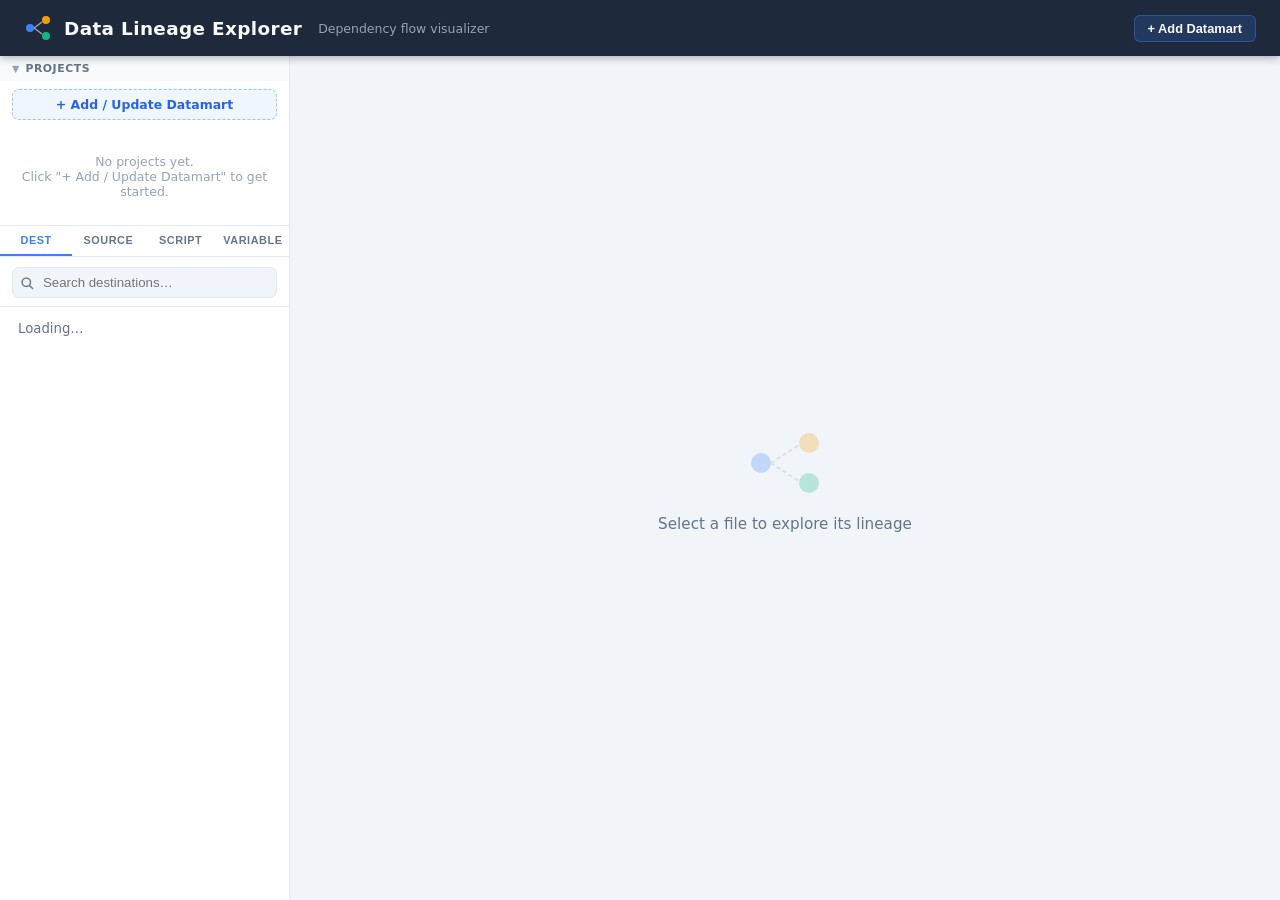
<file: www/marvin/lineage/marvin_lineage.html>
<!DOCTYPE html>
<html lang="en">
<head>
<meta charset="UTF-8">
<meta name="viewport" content="width=device-width, initial-scale=1.0">
<title>Data Lineage Explorer</title>
<script src="https://d3js.org/d3.v7.min.js"></script>
<script src="scripts/fileViewer.js"></script>
<style>
  *, *::before, *::after { box-sizing: border-box; margin: 0; padding: 0; }

  :root {
    --header-bg:   #1E293B;
    --page-bg:     #F1F5F9;
    --sidebar-bg:  #FFFFFF;
    --panel-bg:    #FFFFFF;
    --border:      #E2E8F0;
    --text-main:   #1E293B;
    --text-muted:  #64748B;
    --accent:      #3B82F6;

    --color-source: #3B82F6;
    --color-script: #F59E0B;
    --color-inter:  #94A3B8;
    --color-dest:   #10B981;
  }

  body {
    font-family: system-ui, -apple-system, 'Segoe UI', sans-serif;
    background: var(--page-bg);
    color: var(--text-main);
    height: 100vh;
    display: flex;
    flex-direction: column;
    overflow: hidden;
  }

  /* ── Header ── */
  header {
    background: var(--header-bg);
    color: #F8FAFC;
    padding: 0 24px;
    height: 56px;
    display: flex;
    align-items: center;
    gap: 12px;
    flex-shrink: 0;
    box-shadow: 0 2px 8px rgba(0,0,0,.3);
    z-index: 10;
  }
  header svg.logo { width: 28px; height: 28px; flex-shrink: 0; }
  header h1 { font-size: 1.15rem; font-weight: 600; letter-spacing: .02em; }
  header .subtitle { font-size: .78rem; color: #94A3B8; margin-left: 4px; }

  /* ── Main layout ── */
  .app-body {
    display: flex;
    flex: 1;
    overflow: hidden;
  }

  /* ── Sidebar ── */
  .sidebar {
    width: 290px;
    flex-shrink: 0;
    background: var(--sidebar-bg);
    border-right: 1px solid var(--border);
    display: flex;
    flex-direction: column;
    overflow: hidden;
  }

  /* Tabs */
  .sidebar-tabs {
    display: flex;
    border-bottom: 1px solid var(--border);
    flex-shrink: 0;
  }
  .stab {
    flex: 1;
    padding: 8px 2px;
    font-size: .68rem;
    font-weight: 700;
    text-transform: uppercase;
    letter-spacing: .05em;
    color: var(--text-muted);
    background: none;
    border: none;
    border-bottom: 2px solid transparent;
    cursor: pointer;
    transition: color .15s, border-color .15s;
    white-space: nowrap;
  }
  .stab:hover  { color: var(--text-main); }
  .stab.active { color: var(--accent); border-bottom-color: var(--accent); }

  /* Search */
  .sidebar-search {
    padding: 10px 12px 8px;
    border-bottom: 1px solid var(--border);
    flex-shrink: 0;
  }
  .search-wrap { position: relative; }
  .search-wrap input {
    width: 100%;
    padding: 7px 10px 7px 30px;
    border: 1px solid var(--border);
    border-radius: 7px;
    font-size: .83rem;
    background: var(--page-bg);
    outline: none;
    transition: border-color .15s;
  }
  .search-wrap input:focus { border-color: var(--accent); }
  .search-wrap .search-icon {
    position: absolute; left: 8px; top: 50%; transform: translateY(-50%);
    color: var(--text-muted); pointer-events: none;
  }

  .item-list {
    flex: 1;
    overflow-y: auto;
    padding: 6px 8px;
  }
  .item-list::-webkit-scrollbar { width: 5px; }
  .item-list::-webkit-scrollbar-thumb { background: #CBD5E1; border-radius: 4px; }

  .dest-item {
    padding: 7px 10px;
    border-radius: 6px;
    cursor: pointer;
    font-size: .83rem;
    color: var(--text-main);
    line-height: 1.35;
    transition: background .1s, color .1s;
    word-break: break-all;
  }
  .dest-item .basename { font-weight: 600; display: block; }
  .dest-item .dirpart  { font-size: .72rem; color: var(--text-muted); }
  .dest-item:hover { background: #EFF6FF; color: var(--accent); }
  .dest-item.active { background: #DBEAFE; color: var(--accent); }

  /* ── Stats strip ── */
  .stats-bar {
    padding: 10px 16px;
    border-top: 1px solid var(--border);
    display: flex;
    gap: 16px;
    flex-shrink: 0;
  }
  .stat { display: flex; flex-direction: column; align-items: center; }
  .stat-val { font-size: 1.1rem; font-weight: 700; color: var(--text-main); }
  .stat-lbl { font-size: .68rem; color: var(--text-muted); text-transform: uppercase; letter-spacing: .06em; }

  /* ── Content column ── */
  .content-col {
    flex: 1;
    display: flex;
    flex-direction: column;
    overflow: hidden;
  }

  /* ── View area (wraps graph/list/overview panels) ── */
  .view-area {
    flex: 1;
    display: flex;
    flex-direction: column;
    min-height: 0;
    overflow: hidden;
    position: relative;
  }

  /* ── Drag-resize handle ── */
  .an-resize-handle {
    height: 6px;
    cursor: ns-resize;
    flex-shrink: 0;
    background: #E2E8F0;
    border-top: 1px solid #CBD5E1;
    border-bottom: 1px solid #CBD5E1;
    position: relative;
    transition: background .1s;
  }
  .an-resize-handle:hover { background: #C7D7F0; }
  .an-resize-handle::after {
    content: '';
    position: absolute;
    left: 50%; top: 50%;
    transform: translate(-50%, -50%);
    width: 36px; height: 3px;
    background: #94A3B8;
    border-radius: 2px;
  }

  /* ── DAG title bar ── */
  .dag-titlebar {
    display: flex;
    align-items: center;
    gap: 10px;
    padding: 7px 16px;
    background: white;
    border-bottom: 1px solid var(--border);
    flex-shrink: 0;
  }
  .dag-title-icon {
    width: 28px; height: 28px;
    border-radius: 6px;
    display: flex; align-items: center; justify-content: center;
    font-size: .7rem; font-weight: 800;
    letter-spacing: .03em;
    flex-shrink: 0;
  }
  .dag-title-icon.type-script       { background: #FEF3C7; color: #92400E; }
  .dag-title-icon.type-source       { background: #DBEAFE; color: #1D4ED8; }
  .dag-title-icon.type-destination  { background: #D1FAE5; color: #065F46; }
  .dag-title-text { display: flex; flex-direction: column; gap: 1px; min-width: 0; }
  .dag-title-name {
    font-size: .92rem;
    font-weight: 700;
    color: var(--text-main);
    white-space: nowrap;
    overflow: hidden;
    text-overflow: ellipsis;
  }
  .dag-title-path {
    font-size: .72rem;
    color: var(--text-muted);
    white-space: nowrap;
    overflow: hidden;
    text-overflow: ellipsis;
  }

  /* ── View tabs (Graph / List) ── */
  .view-tabs {
    display: flex;
    align-items: center;
    border-bottom: 1px solid var(--border);
    background: white;
    flex-shrink: 0;
    padding: 0 8px;
  }
  .view-tab {
    padding: 7px 16px;
    font-size: .78rem;
    font-weight: 600;
    color: var(--text-muted);
    background: none;
    border: none;
    border-bottom: 2px solid transparent;
    cursor: pointer;
    transition: color .15s, border-color .15s;
    white-space: nowrap;
  }
  .view-tab:hover  { color: var(--text-main); }
  .view-tab.active { color: var(--accent); border-bottom-color: var(--accent); }
  .view-tab-count  { font-weight: 400; font-size: .72rem; margin-left: 4px; color: var(--text-muted); }
  .view-tabs .panel-max-btn { margin-left: auto; }

  /* ── DAG panel ── */
  .dag-panel {
    flex: 1;
    position: relative;
    overflow: hidden;
    background: var(--page-bg);
    min-height: 0;
  }
  .dag-titlebar { cursor: default; }
  #dag-svg {
    width: 100%; height: 100%;
    cursor: grab;
  }
  #dag-svg:active { cursor: grabbing; }

  .empty-state {
    position: absolute; inset: 0;
    display: flex; flex-direction: column;
    align-items: center; justify-content: center;
    gap: 12px; color: var(--text-muted);
    pointer-events: none;
  }
  .empty-state svg { opacity: .25; }
  .empty-state p { font-size: .95rem; }

  /* ── Legend ── */
  .legend {
    position: absolute; bottom: 12px; left: 12px;
    background: white; border: 1px solid var(--border);
    border-radius: 8px; padding: 8px 12px;
    display: flex; gap: 14px; font-size: .75rem;
    box-shadow: 0 2px 6px rgba(0,0,0,.08);
  }
  .legend-item { display: flex; align-items: center; gap: 5px; color: var(--text-muted); }
  .legend-dot { width: 10px; height: 10px; border-radius: 2px; flex-shrink: 0; }

  /* ── Zoom controls ── */
  .zoom-controls {
    position: absolute; top: 12px; right: 12px;
    display: flex; flex-direction: column; gap: 4px;
  }
  .zoom-btn {
    width: 32px; height: 32px;
    background: white; border: 1px solid var(--border);
    border-radius: 6px; cursor: pointer;
    font-size: 1.1rem; line-height: 32px; text-align: center;
    box-shadow: 0 1px 4px rgba(0,0,0,.08);
    transition: background .1s;
    user-select: none;
  }
  .zoom-btn:hover { background: #F8FAFC; }

  /* ── Paths panel ── */
  .paths-panel {
    flex: 1;
    background: var(--panel-bg);
    display: flex;
    flex-direction: column;
    min-height: 0;
  }
  .paths-scroll {
    overflow-y: auto; flex: 1;
    padding: 0 12px 8px;
  }
  .paths-scroll::-webkit-scrollbar { height: 5px; width: 5px; }
  .paths-scroll::-webkit-scrollbar-thumb { background: #CBD5E1; border-radius: 4px; }

  .path-row {
    display: flex; align-items: center;
    flex-wrap: wrap;
    gap: 0;
    padding: 5px 4px;
    border-bottom: 1px solid var(--border);
    font-size: .75rem;
  }
  .path-row:last-child { border-bottom: none; }
  .path-chip {
    padding: 2px 8px;
    border-radius: 4px;
    max-width: 200px;
    overflow: hidden;
    text-overflow: ellipsis;
    white-space: nowrap;
    cursor: default;
  }
  .path-chip.source { background: #DBEAFE; color: #1D4ED8; }
  .path-chip.script { background: #FEF3C7; color: #92400E; }
  .path-chip.inter  { background: #F1F5F9; color: #475569; }
  .path-chip.dest   { background: #D1FAE5; color: #065F46; font-weight: 600; }
  .path-chip.focal  { background: #E0E7FF; color: #3730A3; font-weight: 700; outline: 2px solid #6366F1; outline-offset: -1px; }
  .path-arrow { color: #CBD5E1; padding: 0 3px; font-size: .9rem; flex-shrink: 0; }
  .path-section-label { font-size: .7rem; font-weight: 700; text-transform: uppercase; letter-spacing: .07em; color: var(--text-muted); padding: 4px 4px 2px; }

  /* ── D3 nodes & edges ── */
  .node-group { cursor: pointer; }
  .node-rect {
    transition: filter .15s;
  }
  .node-group:hover .node-rect { filter: brightness(0.92); }
  .node-focal .node-rect {
    filter: drop-shadow(0 0 7px rgba(99,102,241,.75));
    animation: focalPulse 1.8s ease-in-out 3;
  }
  .node-focal:hover .node-rect { filter: brightness(0.92) drop-shadow(0 0 7px rgba(99,102,241,.75)); }
  @keyframes focalPulse {
    0%,100% { filter: drop-shadow(0 0 4px rgba(99,102,241,.5)); }
    50%     { filter: drop-shadow(0 0 12px rgba(99,102,241,.95)); }
  }
  .node-label {
    font-family: system-ui, sans-serif;
    font-size: 11px;
    fill: #FFFFFF;
    pointer-events: none;
    text-anchor: middle;
    dominant-baseline: middle;
  }
  .node-label.dark { fill: #1E293B; }
  .edge-path {
    fill: none;
    stroke: #CBD5E1;
    stroke-width: 1.5;
    transition: stroke .15s, stroke-width .15s;
  }
  .edge-path.highlighted { stroke: #3B82F6; stroke-width: 2.5; }

  /* destination pulse */
  @keyframes dest-pulse {
    0%, 100% { filter: drop-shadow(0 0 4px #10B981aa); }
    50%       { filter: drop-shadow(0 0 10px #10B981); }
  }
  .node-dest { animation: dest-pulse 2s ease-in-out infinite; }

  /* focal (selected) pulse */
  @keyframes focal-pulse {
    0%, 100% { filter: drop-shadow(0 0 5px #6366F1bb); }
    50%       { filter: drop-shadow(0 0 14px #6366F1); }
  }
  .node-focal { animation: focal-pulse 2s ease-in-out infinite; }

  /* ── Header button ── */
  .hdr-btn {
    background: rgba(255,255,255,.12);
    color: #F8FAFC;
    border: 1px solid rgba(255,255,255,.22);
    border-radius: 6px;
    padding: 5px 13px;
    font-size: .8rem;
    font-weight: 600;
    cursor: pointer;
    transition: background .15s;
    flex-shrink: 0;
  }
  .hdr-btn:hover { background: rgba(255,255,255,.22); }

  /* ── Overview panel ── */
  #overview-panel {
    flex: 1;
    display: flex;
    flex-direction: column;
    overflow: hidden;
    background: var(--page-bg);
  }

  .ov-toolbar {
    background: #1E293B;
    display: flex;
    align-items: center;
    gap: 14px;
    padding: 9px 20px;
    flex-shrink: 0;
    border-bottom: 1px solid #334155;
  }
  .ov-title {
    font-size: 1rem;
    font-weight: 700;
    color: #F8FAFC;
    letter-spacing: .02em;
  }
  .ov-select {
    background: rgba(255,255,255,.1);
    color: #F8FAFC;
    border: 1px solid rgba(255,255,255,.2);
    border-radius: 6px;
    padding: 4px 8px;
    font-size: .82rem;
    cursor: pointer;
  }
  .ov-toolbar .search-wrap input {
    background: rgba(255,255,255,.1);
    color: #F8FAFC;
    border-color: rgba(255,255,255,.2);
    font-size: .82rem;
  }
  .ov-toolbar .search-wrap input::placeholder { color: #94A3B8; }
  .ov-toolbar .search-icon { color: #94A3B8; }
  .ov-legend {
    display: flex; gap: 10px; align-items: center;
    margin-left: auto; flex-wrap: wrap;
  }
  .ov-legend-item {
    display: flex; align-items: center; gap: 5px;
    font-size: .72rem; color: #94A3B8;
  }
  .ov-legend-dot { width: 10px; height: 10px; border-radius: 50%; }

  .ov-body {
    display: flex; flex: 1; overflow: hidden;
  }

  /* Group sidebar */
  .ov-sidebar {
    width: 190px; flex-shrink: 0;
    background: white;
    border-right: 1px solid var(--border);
    display: flex; flex-direction: column;
    overflow: hidden;
  }
  .ov-sb-head {
    padding: 10px 14px 8px;
    font-size: .72rem; font-weight: 700;
    text-transform: uppercase; letter-spacing: .07em;
    color: var(--text-muted);
    border-bottom: 1px solid var(--border);
    flex-shrink: 0;
  }
  .ov-sb-count { font-weight: 400; text-transform: none; letter-spacing: 0; margin-left: 4px; }
  .ov-group-list {
    flex: 1; overflow-y: auto; padding: 4px 6px;
  }
  .ov-group-list::-webkit-scrollbar { width: 4px; }
  .ov-group-list::-webkit-scrollbar-thumb { background: #CBD5E1; border-radius: 4px; }
  .ov-group-item {
    display: flex; align-items: center; gap: 7px;
    padding: 4px 8px;
    border-radius: 5px;
    cursor: pointer;
    font-size: .78rem;
    transition: background .1s;
  }
  .ov-group-item:hover  { background: #F1F5F9; }
  .ov-group-item.active { background: #DBEAFE; }
  .ov-group-swatch { width: 10px; height: 10px; border-radius: 50%; flex-shrink: 0; }
  .ov-group-label { color: var(--text-main); font-weight: 600; }
  .ov-group-size  { color: var(--text-muted); font-size: .72rem; margin-left: auto; }

  /* Graph canvas */
  .ov-canvas {
    flex: 1; position: relative; overflow: hidden;
  }
  #ov-svg { width: 100%; height: 100%; cursor: grab; }
  #ov-svg:active { cursor: grabbing; }
  .ov-status {
    position: absolute; bottom: 12px; left: 50%; transform: translateX(-50%);
    background: rgba(30,41,59,.85);
    color: #F8FAFC;
    padding: 5px 14px;
    border-radius: 20px;
    font-size: .76rem;
    pointer-events: none;
    backdrop-filter: blur(4px);
  }

  /* Force graph elements */
  .ov-link {
    stroke: #CBD5E1;
    stroke-width: 1;
    fill: none;
    marker-end: url(#ov-arrow);
    transition: stroke .15s, stroke-width .15s, opacity .15s;
  }
  .ov-link.dimmed  { opacity: .10; }
  .ov-link.active  { stroke: #3B82F6; stroke-width: 2; opacity: 1; }
  .ov-node {
    cursor: pointer;
    transition: opacity .15s;
  }
  .ov-node.dimmed  { opacity: .12; }
  .ov-node.active  { opacity: 1; }
  .ov-node.focal circle {
    stroke: #1D4ED8 !important;
    stroke-width: 3 !important;
    filter: drop-shadow(0 0 6px rgba(59,130,246,.75));
  }
  .ov-node circle  { transition: r .2s; }
  .ov-node text {
    font-size: 8px;
    font-family: system-ui, sans-serif;
    pointer-events: none;
    user-select: none;
  }
  .ov-hull { pointer-events: none; }
  .ov-hull-label { font-size: 9px; font-family: system-ui, sans-serif; font-weight: 600; pointer-events: none; opacity: 0.7; }

  /* Context menu */
  #ov-ctx-menu {
    position: fixed; z-index: 500;
    background: white;
    border: 1px solid var(--border);
    border-radius: 7px;
    box-shadow: 0 4px 16px rgba(0,0,0,.15);
    min-width: 160px;
    overflow: hidden;
    font-size: .82rem;
  }
  .ov-ctx-header {
    padding: 6px 12px 4px;
    font-size: .72rem;
    font-weight: 700;
    color: var(--text-muted);
    background: #F8FAFC;
    border-bottom: 1px solid var(--border);
    white-space: nowrap;
    overflow: hidden;
    text-overflow: ellipsis;
    max-width: 220px;
  }
  .ov-ctx-item {
    padding: 7px 14px;
    cursor: pointer;
    color: var(--text-main);
    transition: background .1s;
  }
  .ov-ctx-item:hover { background: #EFF6FF; color: var(--accent); }

  /* ── Variable inspector panel ── */
  .var-panel {
    width: 270px;
    flex-shrink: 0;
    background: var(--sidebar-bg);
    border-left: 1px solid var(--border);
    display: flex;
    flex-direction: column;
    overflow: hidden;
    box-shadow: -2px 0 8px rgba(0,0,0,.06);
  }
  .var-panel-header {
    display: flex;
    align-items: center;
    justify-content: space-between;
    padding: 10px 14px 10px 16px;
    border-bottom: 1px solid var(--border);
    flex-shrink: 0;
    background: #F8FAFC;
  }
  .var-panel-title {
    font-size: .78rem;
    font-weight: 700;
    color: var(--text-muted);
    text-transform: uppercase;
    letter-spacing: .07em;
    overflow: hidden;
    text-overflow: ellipsis;
    white-space: nowrap;
    max-width: 200px;
  }
  .var-close {
    background: none;
    border: none;
    cursor: pointer;
    color: var(--text-muted);
    font-size: 1rem;
    line-height: 1;
    padding: 2px 4px;
    border-radius: 4px;
    flex-shrink: 0;
  }
  .var-close:hover { background: #E2E8F0; color: var(--text-main); }
  .var-panel-search {
    padding: 8px 12px 6px;
    border-bottom: 1px solid var(--border);
    flex-shrink: 0;
  }
  .var-panel-search .search-wrap input {
    font-size: .8rem; padding: 6px 8px 6px 28px;
  }
  .var-counts {
    padding: 5px 16px;
    font-size: .72rem;
    color: var(--text-muted);
    border-bottom: 1px solid var(--border);
    flex-shrink: 0;
  }
  .var-list {
    flex: 1;
    overflow-y: auto;
    padding: 6px 0;
  }
  .var-list::-webkit-scrollbar { width: 5px; }
  .var-list::-webkit-scrollbar-thumb { background: #CBD5E1; border-radius: 4px; }

  /* Node group heading */
  .vnode-heading {
    display: flex;
    align-items: center;
    gap: 6px;
    padding: 6px 14px 3px;
    margin-top: 4px;
    font-size: .7rem;
    font-weight: 700;
    color: var(--text-muted);
    text-transform: uppercase;
    letter-spacing: .06em;
    cursor: pointer;
    border-radius: 4px;
    transition: background .1s, color .1s;
  }
  .vnode-heading:hover { background: #EFF6FF; color: var(--accent); }
  .vnode-badge {
    padding: 1px 6px;
    border-radius: 10px;
    font-size: .65rem;
    font-weight: 700;
    letter-spacing: .04em;
  }
  .vnode-badge.create { background: #D1FAE5; color: #065F46; }
  .vnode-badge.rename { background: #FEF3C7; color: #92400E; }
  .vnode-badge.mixed  { background: #E0E7FF; color: #3730A3; }

  /* Variable row */
  .var-row {
    display: flex;
    align-items: center;
    gap: 6px;
    padding: 4px 14px;
    font-size: .8rem;
    line-height: 1.4;
  }
  .var-row.hidden { display: none; }
  .var-row .vr-before {
    color: #94A3B8;
    font-style: italic;
    max-width: 90px;
    overflow: hidden;
    text-overflow: ellipsis;
    white-space: nowrap;
    flex-shrink: 0;
  }
  .var-row .vr-arrow { color: #CBD5E1; flex-shrink: 0; }
  .var-row .vr-after {
    font-weight: 600;
    color: var(--text-main);
    overflow: hidden;
    text-overflow: ellipsis;
    white-space: nowrap;
    flex: 1;
  }
  .var-row .vr-new {
    color: #10B981;
    font-size: .7rem;
    font-weight: 700;
    flex-shrink: 0;
  }
  .var-row.highlight .vr-after,
  .var-row.highlight .vr-before { color: #6366F1; }

  /* Variable tab: items with script sub-list */
  .vt-item {
    padding: 6px 12px;
    cursor: pointer;
    border-radius: 6px;
    margin: 1px 6px;
    font-size: .83rem;
    transition: background .1s;
  }
  .vt-item:hover  { background: #EFF6FF; }
  .vt-item.active { background: #DBEAFE; }
  .vt-item .vt-name { font-weight: 600; color: var(--text-main); }
  .vt-item .vt-count { font-size: .72rem; color: var(--text-muted); margin-left: 4px; }
  .vt-scripts {
    display: none;
    padding: 4px 0 4px 12px;
    border-left: 2px solid #E0E7FF;
    margin: 3px 10px 3px 18px;
  }
  .vt-scripts.open { display: block; }
  .vt-script-chip {
    display: block;
    padding: 3px 8px;
    font-size: .75rem;
    color: var(--accent);
    border-radius: 4px;
    cursor: pointer;
    white-space: nowrap;
    overflow: hidden;
    text-overflow: ellipsis;
    transition: background .1s;
  }
  .vt-script-chip:hover { background: #DBEAFE; }

  /* I/O section in var panel */
  .var-io {
    flex-shrink: 0;
    border-bottom: 1px solid var(--border);
  }
  .var-io:empty { display: none; }
  .var-io-section { padding: 4px 0 2px; }
  .var-io-head {
    padding: 4px 14px 2px;
    font-size: .68rem;
    font-weight: 700;
    color: var(--text-muted);
    text-transform: uppercase;
    letter-spacing: .06em;
  }
  .var-io-item {
    display: flex;
    align-items: center;
    gap: 4px;
    padding: 2px 14px 2px 18px;
    font-size: .76rem;
    color: var(--text-main);
    white-space: nowrap;
    overflow: hidden;
    text-overflow: ellipsis;
    cursor: default;
  }
  .var-io-item.inp  { border-left: 2px solid #10B981; margin: 0 10px 0 14px; padding-left: 6px; }
  .var-io-item.out  { border-left: 2px solid #6366F1; margin: 0 10px 0 14px; padding-left: 6px; }
  .var-io-item.call { border-left: 2px solid #F59E0B; margin: 0 10px 0 14px; padding-left: 6px; }
  .var-io-more { padding: 1px 14px 4px 20px; font-size: .7rem; color: var(--text-muted); font-style: italic; }

  /* Meta badge in var panel header */
  .var-meta-badge {
    font-size: .64rem;
    font-weight: 700;
    padding: 1px 5px;
    border-radius: 8px;
    background: #D1FAE5;
    color: #065F46;
    flex-shrink: 0;
    margin-left: auto;
  }
  .var-meta-badge.warn { background: #FEF3C7; color: #92400E; }

  /* Op badges on var rows */
  .vr-op {
    font-size: .64rem;
    font-weight: 700;
    padding: 1px 4px;
    border-radius: 3px;
    flex-shrink: 0;
  }
  .vr-op.create { background: #D1FAE5; color: #065F46; }
  .vr-op.update { background: #FEF3C7; color: #92400E; }
  .vr-op.rename { background: #E0E7FF; color: #3730A3; }
  .vr-op.db     { background: #E0E7FF; color: #3730A3; }

  /* Expression on a second line inside var-row */
  .var-row { flex-wrap: wrap; }
  .vr-expr {
    width: 100%;
    font-size: .69rem;
    color: #94A3B8;
    font-style: italic;
    padding-top: 1px;
    overflow: hidden;
    text-overflow: ellipsis;
    white-space: nowrap;
    cursor: default;
  }
  .vr-targets { display: flex; flex-wrap: wrap; gap: 3px; margin-top: 3px; width: 100%; }
  .vr-target-file { font-size: .67rem; padding: 1px 5px; border-radius: 3px;
    background: #DBEAFE; color: #1E40AF; max-width: 100%; overflow: hidden;
    text-overflow: ellipsis; white-space: nowrap; cursor: default; }
  .vr-target-file.dynamic { background: #FEF3C7; color: #92400E; }

  /* Update / mixed badges */
  .vnode-badge.update { background: #FEF3C7; color: #92400E; }
  .vnode-badge.mixed  { background: #E0E7FF; color: #3730A3; }

  /* ── Maximize button (shared) ── */
  .panel-max-btn {
    background: none;
    border: 1px solid rgba(0,0,0,.12);
    border-radius: 5px;
    width: 24px; height: 24px;
    font-size: .9rem; line-height: 24px; text-align: center;
    cursor: pointer;
    color: var(--text-muted);
    flex-shrink: 0;
    transition: background .1s, color .1s;
    padding: 0;
  }
  .panel-max-btn:hover { background: #EFF6FF; color: var(--accent); border-color: var(--accent); }

  /* ── Full-screen maximize overlay ── */
  #max-overlay {
    position: fixed; inset: 0; z-index: 400;
    background: white;
    display: flex; flex-direction: column;
  }
  .max-hdr {
    background: #1E293B;
    display: flex; align-items: center; gap: 10px;
    padding: 8px 16px; flex-shrink: 0;
  }
  .max-hdr-title {
    font-size: .9rem; font-weight: 700; color: #F8FAFC; flex: 1;
    white-space: nowrap; overflow: hidden; text-overflow: ellipsis;
  }
  .max-zoom-row {
    display: flex; gap: 4px; align-items: center;
  }
  .max-zoom-btn {
    background: rgba(255,255,255,.12); color: #F8FAFC;
    border: 1px solid rgba(255,255,255,.22); border-radius: 5px;
    width: 28px; height: 28px; font-size: 1rem; line-height: 28px;
    text-align: center; cursor: pointer; flex-shrink: 0;
    transition: background .1s;
  }
  .max-zoom-btn:hover { background: rgba(255,255,255,.25); }
  .max-close-btn {
    background: rgba(255,255,255,.12); color: #F8FAFC;
    border: 1px solid rgba(255,255,255,.22); border-radius: 6px;
    padding: 4px 13px; font-size: .8rem; font-weight: 600;
    cursor: pointer; transition: background .1s; flex-shrink: 0;
  }
  .max-close-btn:hover { background: rgba(255,255,255,.25); }
  #max-body {
    flex: 1; overflow: hidden; position: relative;
    background: #FAFAF7;
  }
  #max-body.scrollable { overflow: auto; background: white; }
  #max-body.scrollable .paths-scroll { display: block !important; max-height: none; padding: 12px 20px; }

  /* ── Anatella pipeline panel ── */
  .anatella-panel {
    flex: 0 0 auto;
    height: 260px;
    min-height: 0;
    background: var(--panel-bg);
    border-top: 2px solid #FDE68A;
    display: flex;
    flex-direction: column;
    overflow: hidden;
  }
  .anatella-panel.an-collapsed {
    height: auto !important;
  }
  .anatella-panel.an-collapsed .anatella-scroll,
  .anatella-panel.an-collapsed .anatella-status { display: none !important; }
  .anatella-panel-header {
    padding: 7px 14px;
    display: flex; align-items: center; justify-content: space-between;
    flex-shrink: 0;
    background: #FFFBEB;
    cursor: pointer;
    user-select: none;
  }
  .anatella-panel-header h3 {
    font-size: .78rem; font-weight: 700;
    text-transform: uppercase; letter-spacing: .08em;
    color: #92400E; display: flex; align-items: center; gap: 6px;
  }
  .anatella-panel-header h3 span { font-weight: 500; text-transform: none; letter-spacing: 0; }
  .anatella-panel-right { display: flex; align-items: center; gap: 6px; }
  .anatella-open-btn {
    background: #FEF3C7; color: #92400E;
    border: 1px solid #F59E0B; border-radius: 5px;
    padding: 3px 11px; font-size: .76rem; font-weight: 600;
    cursor: pointer; transition: background .15s; flex-shrink: 0;
  }
  .anatella-open-btn:hover { background: #FDE68A; }
  .anatella-open-btn:disabled { opacity: .5; cursor: not-allowed; }
  .anatella-scroll {
    overflow: hidden; flex: 1; position: relative;
    background: #FAFAF7; display: flex;
  }
  #anatella-svg { display: block; flex: 1; min-width: 0; height: 100%; }

  /* ── Node properties panel ── */
  .an-props {
    width: 272px; flex-shrink: 0;
    display: flex; flex-direction: column;
    border-left: 1px solid #E2E8F0; background: #fff; overflow: hidden;
    transition: width .15s ease, border-color .15s;
  }
  .an-props.hidden { width: 0; border-left: none; overflow: hidden; }
  .an-props-head {
    padding: 6px 10px 5px; background: #F8FAFC;
    border-bottom: 1px solid #E2E8F0;
    display: flex; align-items: center; justify-content: space-between;
    flex-shrink: 0; gap: 6px;
  }
  .an-props-title { display: flex; align-items: baseline; gap: 5px; min-width: 0; overflow: hidden; }
  .an-props-type { font-size: .71rem; font-weight: 700; text-transform: uppercase;
    letter-spacing: .07em; color: #475569; white-space: nowrap;
    overflow: hidden; text-overflow: ellipsis; }
  .an-props-idx  { font-size: .69rem; color: #94A3B8; flex-shrink: 0; }
  .an-props-close { background: none; border: none; cursor: pointer; color: #94A3B8;
    font-size: 15px; line-height: 1; padding: 1px 5px; border-radius: 3px; }
  .an-props-close:hover { background: #F1F5F9; color: #374151; }
  .an-props-body { flex: 1; overflow-y: auto; font-size: .74rem; }
  .an-props-body::-webkit-scrollbar { width: 4px; }
  .an-props-body::-webkit-scrollbar-thumb { background: #CBD5E1; border-radius: 4px; }
  .an-props-empty { padding: 14px 10px; color: #94A3B8; font-style: italic; }
  .an-props-table { width: 100%; border-collapse: collapse; }
  .an-props-table td { padding: 4px 8px; vertical-align: top;
    border-bottom: 1px solid #F1F5F9; line-height: 1.35; }
  .an-props-table td:first-child { color: #64748B; font-weight: 600;
    width: 36%; word-break: break-word; }
  .an-props-table td:last-child  { color: #1E293B; word-break: break-all;
    font-family: monospace; font-size: .69rem; }
  .an-props-sec { padding: 4px 8px 3px; font-size: .67rem; font-weight: 700;
    text-transform: uppercase; letter-spacing: .08em;
    color: #94A3B8; background: #F8FAFC;
    border-top: 1px solid #E2E8F0; border-bottom: 1px solid #E2E8F0; margin-top: 2px; }
  .an-props-code { margin: 7px 8px; font-family: monospace; font-size: .71rem;
    color: #1E293B; white-space: pre-wrap; word-break: break-all;
    background: #F8FAFC; border: 1px solid #E2E8F0; border-radius: 4px;
    padding: 6px 8px; max-height: 220px; overflow-y: auto; }
  .an-props-tabs { display: flex; flex-wrap: wrap; background: #F1F5F9;
    border-bottom: 1px solid #E2E8F0; flex-shrink: 0; }
  .an-props-tab  { padding: 5px 9px; font-size: .69rem; font-weight: 600;
    cursor: pointer; color: #64748B; border-right: 1px solid #E2E8F0; user-select: none; }
  .an-props-tab:hover:not(.active) { background: #E8EEF5; }
  .an-props-tab.active { background: #fff; color: #1D4ED8; box-shadow: inset 0 -2px 0 #2563EB; }
  .an-props-finfo { padding: 5px 9px 2px; font-size: .69rem; color: #64748B; }
  .an-props-finfo strong { color: #1E293B; }
  /* In-panel zoom controls (overlaid on scroll area) */
  .an-zoom-ctrls {
    position: absolute; top: 6px; right: 8px;
    display: flex; flex-direction: column; gap: 3px; z-index: 10;
  }
  .an-zoom-btn {
    width: 24px; height: 24px;
    background: white; border: 1px solid var(--border);
    border-radius: 5px; cursor: pointer;
    font-size: .95rem; line-height: 24px; text-align: center;
    box-shadow: 0 1px 3px rgba(0,0,0,.09);
    transition: background .1s; user-select: none;
  }
  .an-zoom-btn:hover { background: #EFF6FF; }
  .anatella-status {
    padding: 4px 14px; font-size: .73rem;
    flex-shrink: 0;
  }
  .anatella-status.ok  { color: #16a34a; }
  .anatella-status.err { color: #dc2626; }

  /* ── Overview sidebar collapse ── */
  .ov-sidebar {
    transition: width .25s ease, opacity .25s ease;
  }
  .ov-sidebar.collapsed {
    width: 0 !important; overflow: hidden; opacity: 0; border: none;
  }

  /* tooltip */
  #tooltip {
    position: fixed;
    background: #1E293B;
    color: #F8FAFC;
    padding: 6px 10px;
    border-radius: 6px;
    font-size: .75rem;
    pointer-events: none;
    max-width: 380px;
    word-break: break-all;
    line-height: 1.5;
    opacity: 0;
    transition: opacity .15s;
    z-index: 9999;
    box-shadow: 0 4px 12px rgba(0,0,0,.3);
  }

  /* ── Project tree ── */
  .proj-company { }
  .proj-row {
    display: flex; align-items: center; gap: 5px;
    padding: 4px 10px; cursor: pointer; font-size: .78rem;
    border-radius: 5px; margin: 1px 4px;
    transition: background .1s; user-select: none;
  }
  .proj-row:hover { background: #F1F5F9; }
  .proj-row.active { background: #EFF6FF; color: #2563EB; font-weight: 600; }
  .proj-row .picon { font-size: .8rem; flex-shrink: 0; opacity: .7; }
  .proj-row .plabel { flex: 1; min-width: 0; overflow: hidden; text-overflow: ellipsis; white-space: nowrap; }
  .proj-row .ptoggle { font-size: .65rem; color: #94A3B8; transition: transform .15s; flex-shrink: 0; }
  .proj-row .ptoggle.open { transform: rotate(90deg); }
  .proj-children { padding-left: 14px; }
  .proj-children.collapsed { display: none; }
  .proj-empty { padding: 20px 14px; text-align: center; font-size: .78rem; color: #94A3B8; }
  .proj-add-btn {
    margin: 8px 12px; padding: 7px 12px; border-radius: 7px;
    background: #EFF6FF; border: 1px dashed #93C5FD;
    color: #2563EB; font-size: .78rem; font-weight: 600;
    cursor: pointer; text-align: center; transition: background .15s;
  }
  .proj-add-btn:hover { background: #DBEAFE; }

  /* ── Always-visible collapsible projects section ── */
  .proj-section {
    flex-shrink: 0;
    border-bottom: 1px solid var(--border);
    display: flex;
    flex-direction: column;
    overflow: hidden;
  }
  .proj-section-header {
    display: flex;
    align-items: center;
    gap: 6px;
    padding: 6px 12px;
    cursor: pointer;
    user-select: none;
    background: #F8FAFC;
    flex-shrink: 0;
    transition: background .1s;
  }
  .proj-section-header:hover { background: #F1F5F9; }
  .proj-section-toggle {
    font-size: .6rem;
    color: #94A3B8;
    transition: transform .15s;
    flex-shrink: 0;
  }
  .proj-section.collapsed .proj-section-toggle { transform: rotate(-90deg); }
  .proj-section-title {
    font-size: .68rem;
    font-weight: 700;
    text-transform: uppercase;
    letter-spacing: .05em;
    color: var(--text-muted);
    flex-shrink: 0;
  }
  .proj-selected-label {
    font-size: .72rem;
    color: var(--text-muted);
    white-space: nowrap;
    overflow: hidden;
    text-overflow: ellipsis;
    min-width: 0;
    opacity: .6;
  }
  .proj-section.collapsed .proj-selected-label {
    opacity: 1;
    color: var(--text-main);
    font-weight: 600;
  }
  .proj-section-body {
    display: flex;
    flex-direction: column;
    overflow: hidden;
  }
  .proj-section.collapsed .proj-section-body { display: none; }
  .proj-tree { flex: 1; overflow-y: auto; max-height: 220px; padding: 6px 0; }

  /* ── Add Datamart Modal ── */
  .modal-overlay {
    position: fixed; inset: 0; z-index: 1000;
    background: rgba(15,23,42,.55); backdrop-filter: blur(3px);
    display: flex; align-items: center; justify-content: center;
  }
  .modal-overlay.hidden { display: none; }
  .modal-box {
    background: white; border-radius: 14px; width: 480px; max-width: 95vw;
    box-shadow: 0 24px 60px rgba(0,0,0,.25); display: flex; flex-direction: column;
    max-height: 90vh; overflow: hidden;
  }
  .modal-hdr {
    padding: 18px 22px 14px; border-bottom: 1px solid #E2E8F0;
    display: flex; align-items: center; gap: 10px;
  }
  .modal-hdr h2 { font-size: 1rem; font-weight: 700; flex: 1; }
  .modal-close { background: none; border: none; font-size: 1.2rem; cursor: pointer; color: #64748B; padding: 2px 6px; border-radius: 4px; }
  .modal-close:hover { background: #F1F5F9; }
  .modal-body { padding: 18px 22px; overflow-y: auto; display: flex; flex-direction: column; gap: 14px; }
  .form-row { display: flex; gap: 12px; }
  .form-group { display: flex; flex-direction: column; gap: 5px; flex: 1; }
  .form-group label { font-size: .76rem; font-weight: 600; color: #374151; }
  .form-group .opt-lbl { font-size: .7rem; color: #94A3B8; font-weight: 400; }
  .form-group input {
    padding: 7px 10px; border: 1px solid #CBD5E1; border-radius: 7px;
    font-size: .83rem; color: #1E293B; outline: none; transition: border-color .15s;
  }
  .form-group input:focus { border-color: #3B82F6; box-shadow: 0 0 0 3px rgba(59,130,246,.15); }
  .form-group input.invalid { border-color: #EF4444; }
  .form-hint { font-size: .7rem; color: #94A3B8; margin-top: 2px; }
  .modal-ftr {
    padding: 14px 22px; border-top: 1px solid #E2E8F0;
    display: flex; gap: 10px; justify-content: flex-end;
  }
  .btn-cancel { padding: 8px 18px; border-radius: 7px; border: 1px solid #CBD5E1; background: white; color: #374151; font-size: .83rem; cursor: pointer; }
  .btn-cancel:hover { background: #F1F5F9; }
  .btn-primary { padding: 8px 20px; border-radius: 7px; border: none; background: #2563EB; color: white; font-size: .83rem; font-weight: 600; cursor: pointer; }
  .btn-primary:hover { background: #1D4ED8; }
  .btn-primary:disabled { opacity: .5; cursor: not-allowed; }
</style>
</head>
<body>

<header>
  <svg class="logo" viewBox="0 0 28 28" fill="none">
    <circle cx="6" cy="14" r="4" fill="#3B82F6"/>
    <circle cx="22" cy="6"  r="4" fill="#F59E0B"/>
    <circle cx="22" cy="22" r="4" fill="#10B981"/>
    <line x1="10" y1="14" x2="18" y2="8"  stroke="#94A3B8" stroke-width="1.5"/>
    <line x1="10" y1="14" x2="18" y2="20" stroke="#94A3B8" stroke-width="1.5"/>
  </svg>
  <h1>Data Lineage Explorer</h1>
  <span class="subtitle">Dependency flow visualizer</span>
  <div style="flex:1"></div>
  <button class="hdr-btn" id="btn-add-datamart" onclick="openAddDatamartModal()" style="background:rgba(59,130,246,.18);border-color:rgba(59,130,246,.4)">+ Add Datamart</button>
</header>

<div class="app-body" id="app-body">
  <!-- Sidebar -->
  <aside class="sidebar">
    <!-- Always-visible collapsible projects section -->
    <div class="proj-section" id="proj-section">
      <div class="proj-section-header" onclick="toggleProjSection()">
        <span class="proj-section-toggle">&#9660;</span>
        <span class="proj-section-title">Projects</span>
        <span class="proj-selected-label" id="proj-selected-label"></span>
      </div>
      <div class="proj-section-body" id="proj-section-body">
        <div class="proj-add-btn" onclick="openAddDatamartModal()">+ Add / Update Datamart</div>
        <div class="proj-tree" id="proj-tree">
          <div class="proj-empty">No projects yet.<br>Click "+ Add / Update Datamart" to get started.</div>
        </div>
      </div>
    </div>

    <!-- Tab bar -->
    <div class="sidebar-tabs">
      <button class="stab active" data-tab="dest">Dest</button>
      <button class="stab" data-tab="source">Source</button>
      <button class="stab" data-tab="script">Script</button>
      <button class="stab" data-tab="variable">Variable</button>
    </div>

    <!-- Shared search -->
    <div class="sidebar-search">
      <div class="search-wrap">
        <svg class="search-icon" width="14" height="14" viewBox="0 0 20 20" fill="none">
          <circle cx="9" cy="9" r="6" stroke="currentColor" stroke-width="2"/>
          <line x1="13.5" y1="13.5" x2="18" y2="18" stroke="currentColor" stroke-width="2" stroke-linecap="round"/>
        </svg>
        <input id="search-input" type="text" placeholder="Search destinations…" autocomplete="off">
      </div>
    </div>

    <!-- One list per tab -->
    <div class="item-list" id="dest-list">
      <div class="dest-item" style="color:var(--text-muted);cursor:default">Loading…</div>
    </div>
    <div class="item-list" id="source-list"   style="display:none"></div>
    <div class="item-list" id="script-list"   style="display:none"></div>
    <div class="item-list" id="variable-list" style="display:none"></div>

    <div class="stats-bar" id="stats-bar" style="display:none">
      <div class="stat"><span class="stat-val" id="stat-sources">—</span><span class="stat-lbl">Sources</span></div>
      <div class="stat"><span class="stat-val" id="stat-scripts">—</span><span class="stat-lbl">Scripts</span></div>
      <div class="stat"><span class="stat-val" id="stat-hops">—</span><span class="stat-lbl">Max hops</span></div>
      <div class="stat"><span class="stat-val" id="stat-paths">—</span><span class="stat-lbl">Paths</span></div>
    </div>
  </aside>

  <!-- Content -->
  <div class="content-col">
    <!-- Title bar -->
    <div class="dag-titlebar" id="dag-titlebar" style="display:none">
      <div class="dag-title-icon" id="dag-title-icon"></div>
      <div class="dag-title-text">
        <span class="dag-title-name" id="dag-title-name"></span>
        <span class="dag-title-path" id="dag-title-path"></span>
      </div>
    </div>

    <!-- View tabs -->
    <div class="view-tabs" id="view-tabs" style="display:none">
      <button class="view-tab active" data-view="graph">Graph View</button>
      <button class="view-tab" data-view="list">List View <span class="view-tab-count" id="path-count"></span></button>
      <button class="view-tab" data-view="overview">Project Overview</button>
      <button class="panel-max-btn" id="paths-max-btn" title="Maximize list view" style="display:none">⛶</button>
    </div>

    <!-- View area wrapper -->
    <div class="view-area" id="view-area">

      <!-- Graph view -->
      <div class="dag-panel" id="dag-panel">
        <svg id="dag-svg">
          <defs>
            <marker id="arrow" markerWidth="8" markerHeight="8" refX="7" refY="3" orient="auto">
              <path d="M0,0 L0,6 L8,3 z" fill="#CBD5E1"/>
            </marker>
            <marker id="arrow-hl" markerWidth="8" markerHeight="8" refX="7" refY="3" orient="auto">
              <path d="M0,0 L0,6 L8,3 z" fill="#3B82F6"/>
            </marker>
          </defs>
          <g id="dag-root"></g>
        </svg>
        <div class="empty-state" id="empty-state">
          <svg width="80" height="80" viewBox="0 0 80 80" fill="none">
            <circle cx="16" cy="40" r="10" fill="#3B82F6"/>
            <circle cx="64" cy="20" r="10" fill="#F59E0B"/>
            <circle cx="64" cy="60" r="10" fill="#10B981"/>
            <line x1="26" y1="40" x2="54" y2="22" stroke="#94A3B8" stroke-width="2" stroke-dasharray="4 3"/>
            <line x1="26" y1="40" x2="54" y2="58" stroke="#94A3B8" stroke-width="2" stroke-dasharray="4 3"/>
          </svg>
          <p id="empty-msg">Select a file to explore its lineage</p>
        </div>
        <div class="legend" id="legend" style="display:none">
          <div class="legend-item"><div class="legend-dot" style="background:#F59E0B;transform:rotate(45deg)"></div> .anatella</div>
          <div class="legend-item"><div class="legend-dot" style="background:#059669"></div> .gel/.cgel</div>
          <div class="legend-item"><div class="legend-dot" style="background:#EFF6FF;border:2px solid #3B82F6"></div> SQL/OCI</div>
          <div class="legend-item"><div class="legend-dot" style="background:#F8FAFC;border:1.5px solid #475569"></div> .cvx/.txt</div>
          <div class="legend-item"><div class="legend-dot" style="background:#6366F1;border-radius:50%"></div> Selected</div>
          <div class="legend-item"><div class="legend-dot" style="background:#94A3B8;border-radius:50%"></div> Other</div>
        </div>
        <div class="zoom-controls" id="zoom-controls" style="display:none">
          <div class="zoom-btn" id="zoom-in"  title="Zoom in">+</div>
          <div class="zoom-btn" id="zoom-fit" title="Fit to view">⊡</div>
          <div class="zoom-btn" id="zoom-out" title="Zoom out">−</div>
        </div>
      </div>

      <!-- List view -->
      <div class="paths-panel" id="paths-panel" style="display:none">
        <div class="paths-scroll" id="paths-scroll"></div>
      </div>

      <!-- Project Overview view (was standalone #overview-pane) -->
      <div id="overview-panel" style="display:none">
        <div class="ov-toolbar">
          <span class="ov-title" id="ov-project-name"></span>
          <select id="ov-project-select" class="ov-select"></select>
          <button class="hdr-btn" id="ov-expand-btn" title="Expand graph / hide sidebar" style="padding:5px 10px;font-size:.85rem">⛶</button>
          <div style="display:flex;align-items:center;gap:7px;flex-shrink:0">
            <span style="font-size:.72rem;color:#94A3B8;white-space:nowrap">Group spacing</span>
            <input type="range" id="ov-spread-slider" min="0.3" max="3" step="0.1" value="1"
                   style="width:80px;accent-color:#3B82F6;cursor:pointer">
          </div>
          <div class="search-wrap" style="width:220px">
            <svg class="search-icon" width="13" height="13" viewBox="0 0 20 20" fill="none">
              <circle cx="9" cy="9" r="6" stroke="currentColor" stroke-width="2"/>
              <line x1="13.5" y1="13.5" x2="18" y2="18" stroke="currentColor" stroke-width="2" stroke-linecap="round"/>
            </svg>
            <input id="ov-search" type="text" placeholder="Highlight script…" autocomplete="off">
          </div>
          <div class="ov-legend" id="ov-legend"></div>
        </div>
        <div class="ov-body">
          <div class="ov-sidebar">
            <div class="ov-sb-head">Groups <span class="ov-sb-count" id="ov-group-count"></span></div>
            <div class="ov-group-list" id="ov-group-list"></div>
          </div>
          <div class="ov-canvas" id="ov-canvas">
            <svg id="ov-svg" width="100%" height="100%">
              <defs>
                <marker id="ov-arrow" markerWidth="6" markerHeight="6" refX="5" refY="3" orient="auto">
                  <path d="M0,0 L0,6 L6,3 z" fill="#CBD5E1"/>
                </marker>
              </defs>
              <g id="ov-root"></g>
            </svg>
            <div class="ov-status" id="ov-status">Hover a node to see details</div>
          </div>
        </div>
      </div>

    </div><!-- end .view-area -->

    <!-- Drag-resize handle (shown when pipeline panel is visible) -->
    <div class="an-resize-handle" id="an-resize-handle" style="display:none"></div>

    <!-- Anatella pipeline panel (bottom, resizable) -->
    <div class="anatella-panel" id="anatella-panel" style="display:none">
      <div class="anatella-panel-header" id="anatella-toggle">
        <h3>&#9670; Pipeline: <span id="anatella-panel-name">—</span></h3>
        <div class="anatella-panel-right">
          <button class="anatella-open-btn" id="anatella-open-btn">&#9654; Open in Anatella</button>
          <button class="panel-max-btn" id="anatella-max-btn" title="Maximize">⛶</button>
          <span class="toggle-icon open" id="anatella-toggle-icon">▼</span>
        </div>
      </div>
      <div class="anatella-status" id="anatella-status" style="display:none"></div>
      <div class="anatella-scroll" id="anatella-scroll">
        <svg id="anatella-svg"></svg>
        <div class="an-props hidden" id="an-props">
          <div class="an-props-head">
            <div class="an-props-title">
              <span class="an-props-type" id="an-props-type">—</span>
              <span class="an-props-idx"  id="an-props-idx"></span>
            </div>
            <button class="an-props-close" id="an-props-close">&#x2715;</button>
          </div>
          <div class="an-props-body" id="an-props-body"></div>
        </div>
        <div class="an-zoom-ctrls" id="an-zoom-ctrls" style="display:none">
          <div class="an-zoom-btn" id="an-zoom-in"  title="Zoom in">+</div>
          <div class="an-zoom-btn" id="an-zoom-fit" title="Fit">⊡</div>
          <div class="an-zoom-btn" id="an-zoom-out" title="Zoom out">−</div>
        </div>
      </div>
    </div>
  </div>

  <!-- ── Variable inspector panel ── -->
  <div class="var-panel" id="var-panel" style="display:none">
    <div class="var-panel-header">
      <div class="var-panel-title" id="var-panel-title">Variables</div>
      <span class="var-meta-badge" id="var-meta-badge" style="display:none"></span>
      <button class="var-close" id="var-close" title="Close">&#x2715;</button>
    </div>
    <div class="var-panel-search">
      <div class="search-wrap">
        <svg class="search-icon" width="13" height="13" viewBox="0 0 20 20" fill="none">
          <circle cx="9" cy="9" r="6" stroke="currentColor" stroke-width="2"/>
          <line x1="13.5" y1="13.5" x2="18" y2="18" stroke="currentColor" stroke-width="2" stroke-linecap="round"/>
        </svg>
        <input id="var-filter" type="text" placeholder="Filter variables…" autocomplete="off">
      </div>
    </div>
    <div class="var-counts" id="var-counts"></div>
    <div class="var-io" id="var-io"></div>
    <div class="var-list" id="var-list"></div>
  </div>
</div>


<div id="tooltip"></div>

<!-- Context menu for overview nodes -->
<div id="ov-ctx-menu" style="display:none">
  <div class="ov-ctx-header" id="ov-ctx-name"></div>
  <div class="ov-ctx-item" id="ov-ctx-goto">&#x2197; View in Lineage</div>
</div>

<!-- ══════════════════════════════════════════════════════════════
     MAXIMIZE OVERLAY
═══════════════════════════════════════════════════════════════ -->
<div id="max-overlay" style="display:none">
  <div class="max-hdr">
    <span class="max-hdr-title" id="max-title"></span>
    <div class="max-zoom-row" id="max-zoom-row" style="display:none">
      <div class="max-zoom-btn" id="max-zoom-in"  title="Zoom in">+</div>
      <div class="max-zoom-btn" id="max-zoom-fit" title="Fit to view">⊡</div>
      <div class="max-zoom-btn" id="max-zoom-out" title="Zoom out">−</div>
    </div>
    <button class="max-close-btn" id="max-close">&#x2715; Close</button>
  </div>
  <div id="max-body">
    <!-- content injected by openMaximize() -->
  </div>
</div>

<script>
const API = 'lineage_api.php';
const NODE_W = 140, NODE_H = 32;
const COL_GAP = 80, ROW_GAP = 14;

// ── Tooltip ────────────────────────────────────────────────────────────────
const tooltip = document.getElementById('tooltip');
let ttHide;
function showTip(e, text) {
  clearTimeout(ttHide);
  tooltip.textContent = text;
  tooltip.style.opacity = '1';
  moveTip(e);
}
function moveTip(e) {
  let x = e.clientX + 14, y = e.clientY - 10;
  const tw = tooltip.offsetWidth, th = tooltip.offsetHeight;
  if (x + tw > window.innerWidth - 8)  x = e.clientX - tw - 14;
  if (y + th > window.innerHeight - 8) y = e.clientY - th - 10;
  tooltip.style.left = x + 'px';
  tooltip.style.top  = y + 'px';
}
function hideTip() {
  ttHide = setTimeout(() => { tooltip.style.opacity = '0'; }, 120);
}
document.addEventListener('mousemove', e => {
  if (tooltip.style.opacity === '1') moveTip(e);
});

// ── Helpers ────────────────────────────────────────────────────────────────
function basename(p) {
  if (!p) return '';
  return p.replace(/\\/g, '/').split('/').pop();
}
function dirpart(p) {
  if (!p) return '';
  const s = p.replace(/\\/g, '/');
  const i = s.lastIndexOf('/');
  return i >= 0 ? s.substring(0, i) : '';
}
function truncate(s, n = 20) {
  return s.length > n ? s.substring(0, n - 1) + '…' : s;
}

// ── Tab state ─────────────────────────────────────────────────────────────
const TAB_META = {
  dest:     { action: 'destinations', listId: 'dest-list',     placeholder: 'Search destinations…' },
  source:   { action: 'sources',      listId: 'source-list',   placeholder: 'Search sources…'      },
  script:   { action: 'scripts',      listId: 'script-list',   placeholder: 'Search scripts…'      },
  variable: { action: 'variables',    listId: 'variable-list', placeholder: 'Search variables…'    },
};
const tabData  = { dest: null, source: null, script: null, variable: null }; // cached lists
let activeTab  = 'dest';
let _activeDatamartRoot = '';
let selectedFocal = null; // currently highlighted path

function escHtml(s) {
  return String(s)
    .replace(/&/g,'&amp;')
    .replace(/</g,'&lt;')
    .replace(/>/g,'&gt;')
    .replace(/"/g,'&quot;');
}

// ── Sidebar tabs ───────────────────────────────────────────────────────────
document.querySelectorAll('.stab').forEach(btn => {
  btn.addEventListener('click', () => switchTab(btn.dataset.tab));
});

async function switchTab(tab) {
  if (tab === activeTab) return;
  activeTab = tab;

  document.querySelectorAll('.stab').forEach(b => b.classList.toggle('active', b.dataset.tab === tab));

  const searchBox = document.querySelector('.sidebar-search');
  searchBox.style.display = '';

  Object.values(TAB_META).forEach(m => { document.getElementById(m.listId).style.display = 'none'; });
  document.getElementById(TAB_META[tab].listId).style.display = '';

  document.getElementById('search-input').value = '';
  document.getElementById('search-input').placeholder = TAB_META[tab].placeholder;

  if (!tabData[tab]) await loadTabData(tab);
  else filterCurrentList('');
}

async function loadTabData(tab, filterRoot) {
  const meta = TAB_META[tab];
  const el   = document.getElementById(meta.listId);
  el.innerHTML = '<div class="dest-item" style="color:var(--text-muted);cursor:default">Loading…</div>';

  // For dest/source, pass the active datamart root to the API so it filters by script ownership
  const root = filterRoot || _activeDatamartRoot;
  let url = `${API}?action=${meta.action}`;
  if (root && (tab === 'dest' || tab === 'source')) {
    url += `&root=${encodeURIComponent(root)}`;
  }

  const res = await fetch(url);
  const all = await res.json();

  // Script tab: client-side filter by root directory path
  if (tab === 'script' && root) {
    const rootFwd = root.replace(/\\/g, '/').replace(/\/$/, '');
    tabData[tab] = all.filter(p => p.replace(/\\/g, '/').startsWith(rootFwd));
  } else {
    tabData[tab] = all;
  }
  renderList(tab, tabData[tab]);
}

// ── Render a tab's item list ───────────────────────────────────────────────
function renderList(tab, items) {
  if (tab === 'variable') { renderVariableList(items); return; }
  const listEl = document.getElementById(TAB_META[tab].listId);
  if (!items || !items.length) {
    listEl.innerHTML = '<div class="dest-item" style="color:var(--text-muted);cursor:default">No items found</div>';
    return;
  }
  listEl.innerHTML = items.map(p => {
    const bn  = basename(p);
    const dir = dirpart(p);
    return `<div class="dest-item${p === selectedFocal ? ' active' : ''}"
                 data-full="${escHtml(p)}" data-tab="${tab}"
                 title="${escHtml(p)}">
               <span class="basename">${escHtml(bn)}</span>
               ${dir ? `<span class="dirpart">${escHtml(dir)}</span>` : ''}
            </div>`;
  }).join('');
  listEl.querySelectorAll('.dest-item').forEach(el => {
    el.addEventListener('click', () => selectItem(el.dataset.full, el.dataset.tab));
  });
}

function filterCurrentList(q) {
  const tab   = activeTab;
  const items = tabData[tab];
  if (!items) return;
  const filtered = q ? items.filter(p => p.toLowerCase().includes(q)) : items;
  renderList(tab, filtered);
}

document.getElementById('search-input').addEventListener('input', function() {
  filterCurrentList(this.value.toLowerCase());
});

// ── DAG title bar ─────────────────────────────────────────────────────────
function setDagTitle(path, tab) {
  const bar  = document.getElementById('dag-titlebar');
  const icon = document.getElementById('dag-title-icon');
  const name = document.getElementById('dag-title-name');
  const pth  = document.getElementById('dag-title-path');

  const bn  = basename(path);
  const dir = dirpart(path);

  const typeMap = {
    script:   { label: 'SCR', cls: 'type-script'      },
    source:   { label: 'SRC', cls: 'type-source'      },
    dest:     { label: 'DST', cls: 'type-destination' },
    variable: { label: 'VAR', cls: 'type-source'      },
  };
  const t = typeMap[tab] || { label: '···', cls: 'type-source' };

  icon.textContent = t.label;
  icon.className   = 'dag-title-icon ' + t.cls;
  name.textContent = bn;
  pth.textContent  = dir || path;
  bar.style.display = '';
}

// ── Select an item (destination, source, or script) ───────────────────────
async function selectItem(path, tab) {
  selectedFocal = path;
  setDagTitle(path, tab);
  filterCurrentList(document.getElementById('search-input').value.toLowerCase());

  if (tab === 'script') {
    await selectScript(path);
  } else {
    await selectFileNode(path);
  }
}

async function selectFileNode(file) {
  const res  = await fetch(`${API}?action=full_graph&file=${encodeURIComponent(file)}`);
  const data = await res.json();
  const upChains   = parseChains(data.upstream);
  const downChains = parseChains(data.downstream);
  const graph = buildFullGraph(upChains, downChains, file);
  layoutGraph(graph);
  renderGraph(graph, file);
  renderPaths(upChains, downChains, file);
  updateStats(graph, upChains, downChains);
}

async function selectScript(script) {
  const res  = await fetch(`${API}?action=graph_for_script&script=${encodeURIComponent(script)}`);
  const data = await res.json();
  // focal is the path as stored in Dependencies (may differ from script when ScriptMeta uses full paths)
  const focal = (data.focal && data.focal !== script) ? data.focal : script;
  const fbn   = basename(focal);

  // Build upstream/downstream chains from ALL sources:
  // 1. Dependencies file-lineage rows  2. Relations + ScriptIO script-to-script calls
  const upChains = [], downChains = [];
  const rows = data.rows || [];

  // File-lineage chains (split at focal's position)
  parseChains(rows).forEach(steps => {
    const idx = steps.findIndex(s => basename(s) === fbn);
    if (idx < 0) return;
    if (idx > 0)                  upChains.push(steps.slice(0, idx + 1));
    if (idx < steps.length - 1)  downChains.push(steps.slice(idx));
  });

  // Script-to-script connections (Relations + ScriptIO sub-script calls)
  (data.rel_before || []).forEach(a => upChains.push([a, focal]));
  (data.rel_after  || []).forEach(b => downChains.push([focal, b]));
  // DB/OCI query inputs (is_db_query=1): show as stub upstream nodes
  (data.db_inputs  || []).forEach(dbPath => upChains.push([dbPath, focal]));
  const graph = buildFullGraph(upChains, downChains, focal);
  layoutGraph(graph);
  renderGraph(graph, focal);
  renderPaths(upChains, downChains, focal);
  updateStats(graph, upChains, downChains);
  // Auto-open variable inspector and pipeline visualiser (use original path for basename matching)
  try { await loadVarsForScript(script, null); } catch(e) { console.error('loadVarsForScript:', e); }
  loadAnatellaPanel(script);
}

// ── Parse chains from DB rows ──────────────────────────────────────────────
function parseChains(rows) {
  return rows
    .filter(r => r.source && r.destination)
    .map(r => {
      const steps = [r.source];
      for (let i = 0; i <= 6; i++) {
        const v = r['s' + i];
        if (!v) break;
        steps.push(v);
      }
      steps.push(r.destination);
      return steps;
    });
}

// ── Build full graph (upstream + downstream of focal) ─────────────────────
function buildFullGraph(upChains, downChains, focal) {
  const nodes   = new Map();
  const edges   = [];
  const edgeSet = new Set();

  // upDepth = column where the focal node sits
  const upDepth = upChains.length > 0 ? Math.max(...upChains.map(c => c.length - 1)) : 0;

  function nodeType(path, col) {
    if (path === focal)                   return 'focal';
    if (path.endsWith('.anatella'))       return 'script';
    if (col === 0 && upChains.length > 0) return 'source';
    return 'intermediate';
  }

  function setNode(path, col, forceCol = false) {
    if (!nodes.has(path)) {
      nodes.set(path, {
        id: path, path,
        label: truncate(basename(path), 18),
        type: nodeType(path, col),
        col, row: 0, x: 0, y: 0
      });
    } else if (forceCol) {
      nodes.get(path).col = col;          // focal always pinned
    } else {
      // for shared upstream nodes take leftmost position
      const n = nodes.get(path);
      if (col < n.col) n.col = col;
    }
  }

  function addEdges(steps) {
    for (let i = 0; i < steps.length - 1; i++) {
      const ek = steps[i] + '→' + steps[i + 1];
      if (!edgeSet.has(ek)) { edgeSet.add(ek); edges.push({ from: steps[i], to: steps[i + 1] }); }
    }
  }

  // Upstream chains: align so focal always lands at upDepth
  upChains.forEach(steps => {
    const offset = upDepth - (steps.length - 1);
    steps.forEach((path, i) => setNode(path, offset + i, path === focal));
    addEdges(steps);
  });

  // Downstream chains: focal at upDepth, downstream nodes at upDepth+1, +2 …
  downChains.forEach(steps => {
    steps.forEach((path, i) => {
      const col = upDepth + i;
      setNode(path, col, path === focal);
      // last node in a downstream chain is a final destination
      if (i === steps.length - 1 && path !== focal && !nodes.get(path)?.type?.startsWith('script')) {
        const n = nodes.get(path);
        if (n && n.type === 'intermediate') n.type = 'destination';
      }
    });
    addEdges(steps);
  });

  // Ensure focal is always present (happens when a script has zero connections)
  if (!nodes.has(focal)) setNode(focal, 0, true);

  // If no upstream chains focal is a pure source — keep focal type (not 'source')
  if (upChains.length === 0) {
    nodes.get(focal).type = 'focal';
  }

  return { nodes, edges, upDepth };
}

// ── Assign positions ───────────────────────────────────────────────────────
function layoutGraph(graph) {
  const { nodes } = graph;
  // group nodes by column
  const cols = new Map();
  nodes.forEach(n => {
    if (!cols.has(n.col)) cols.set(n.col, []);
    cols.get(n.col).push(n);
  });
  // assign x, y
  const colW = NODE_W + COL_GAP;
  cols.forEach((group, col) => {
    const totalH = group.length * NODE_H + (group.length - 1) * ROW_GAP;
    group.forEach((n, i) => {
      n.x = col * colW;
      n.y = i * (NODE_H + ROW_GAP);
      n.row = i;
    });
  });
}

// ── D3 render ─────────────────────────────────────────────────────────────
let zoomBehavior;

// ── Node visual style by file extension ───────────────────────────────────
function fileNodeStyle(path, type) {
  const low = (path || '').toLowerCase();
  const isFocal = type === 'focal';
  if (low.endsWith('.anatella')) {
    return isFocal
      ? { fill: '#6366F1', stroke: '#fff', sw: 2.5, textFill: '#fff', isDiamond: true }
      : { fill: '#F59E0B', stroke: '#fff', sw: 1.5, textFill: '#fff', isDiamond: true };
  }
  if (low.endsWith('.gel_anatella') || low.endsWith('.cgel_anatella')) {
    return { fill: '#059669', stroke: '#6EE7B7', sw: 1.5, textFill: '#fff', isDiamond: false };
  }
  if (low.endsWith('.sql')) {
    return { fill: '#EFF6FF', stroke: '#3B82F6', sw: 2, textFill: '#1E3A5F', isDiamond: false };
  }
  // OCI/DB reference: no path separator, matches schema.table pattern
  if (!low.includes('/') && !low.includes('\\') && /^[a-z0-9_ ]+\.[a-z0-9_ ]+$/i.test(path)) {
    return { fill: '#EFF6FF', stroke: '#3B82F6', sw: 2, textFill: '#1E3A5F', isDiamond: false };
  }
  if (low.endsWith('.cvx') || low.endsWith('.txt') || low.endsWith('.csv')) {
    return { fill: '#F8FAFC', stroke: '#475569', sw: 1.5, textFill: '#1E293B', isDiamond: false };
  }
  if (isFocal) {
    return { fill: '#6366F1', stroke: '#fff', sw: 2.5, textFill: '#fff', isDiamond: false };
  }
  const fb = {
    source:       { fill: '#3B82F6', stroke: '#fff', sw: 1.5, textFill: '#fff' },
    intermediate: { fill: '#94A3B8', stroke: '#fff', sw: 1.5, textFill: '#fff' },
    destination:  { fill: '#10B981', stroke: '#fff', sw: 1.5, textFill: '#fff' },
    script:       { fill: '#F59E0B', stroke: '#fff', sw: 1.5, textFill: '#fff' },
  }[type] || { fill: '#94A3B8', stroke: '#fff', sw: 1.5, textFill: '#fff' };
  return { ...fb, isDiamond: false };
}

function renderGraph(graph, focal) {
  const { nodes, edges } = graph;
  const nodeArr = [...nodes.values()];
  const emptyState = document.getElementById('empty-state');
  const legend = document.getElementById('legend');
  const zoomCtrls = document.getElementById('zoom-controls');

  emptyState.style.display = 'none';
  legend.style.display = '';
  zoomCtrls.style.display = '';
  document.getElementById('view-tabs').style.display = '';
  switchView('graph');

  const svg = d3.select('#dag-svg');
  const root = svg.select('#dag-root');
  root.selectAll('*').remove();

  // compute bounding box
  const xs = nodeArr.map(n => n.x);
  const ys = nodeArr.map(n => n.y);
  const minX = Math.min(...xs), maxX = Math.max(...xs) + NODE_W;
  const minY = Math.min(...ys), maxY = Math.max(...ys) + NODE_H;
  const graphW = maxX - minX + 80, graphH = maxY - minY + 80;

  // zoom
  const svgEl = document.getElementById('dag-svg');
  const vW = svgEl.clientWidth || 800, vH = svgEl.clientHeight || 500;

  zoomBehavior = d3.zoom()
    .scaleExtent([0.15, 3])
    .on('zoom', e => root.attr('transform', e.transform));
  svg.call(zoomBehavior);

  // initial fit
  const sc  = Math.min((vW - 40) / graphW, (vH - 40) / graphH, 1.4);
  const tx  = (vW - graphW * sc) / 2 - minX * sc + 20;
  const ty  = (vH - graphH * sc) / 2 - minY * sc + 20;
  svg.call(zoomBehavior.transform, d3.zoomIdentity.translate(tx, ty).scale(sc));

  // edges
  root.selectAll('.edge-path')
    .data(edges)
    .join('path')
    .attr('class', 'edge-path')
    .attr('marker-end', 'url(#arrow)')
    .attr('d', e => {
      const s = nodes.get(e.from), t = nodes.get(e.to);
      if (!s || !t) return '';
      const x1 = s.x + NODE_W, y1 = s.y + NODE_H / 2;
      const x2 = t.x,           y2 = t.y + NODE_H / 2;
      const cx = (x1 + x2) / 2;
      return `M${x1},${y1} C${cx},${y1} ${cx},${y2} ${x2},${y2}`;
    });

  // nodes
  const nodeGroups = root.selectAll('.node-group')
    .data(nodeArr, d => d.id)
    .join('g')
    .attr('class', d => `node-group${d.type === 'focal' ? ' node-focal' : d.type === 'destination' ? ' node-dest' : ''}`)
    .attr('transform', d => `translate(${d.x},${d.y})`)
    .on('mouseover', (e, d) => showTip(e, d.path))
    .on('mouseleave', hideTip)
    .on('click', (e, d) => {
      highlightPaths(d.id, root, nodes, edges);
      if (d.type === 'script' || (d.type === 'focal' && d.path.endsWith('.anatella'))) {
        loadVarsForScript(d.path, null);
        loadAnatellaPanel(d.path);
      }
    });

  // shape: diamond for .anatella scripts, rounded rect for data files
  nodeGroups.each(function(d) {
    const g  = d3.select(this);
    const st = fileNodeStyle(d.path || d.id, d.type);
    const isFocal = d.type === 'focal';
    if (st.isDiamond) {
      const hw = NODE_W / 2, hh = NODE_H / 2;
      g.append('polygon')
        .attr('class', 'node-rect')
        .attr('points', `${hw},0 ${NODE_W},${hh} ${hw},${NODE_H} 0,${hh}`)
        .attr('fill', st.fill)
        .attr('stroke', st.stroke)
        .attr('stroke-width', st.sw);
    } else {
      g.append('rect')
        .attr('class', 'node-rect')
        .attr('width',  isFocal ? NODE_W + 10 : NODE_W)
        .attr('height', isFocal ? NODE_H + 6  : NODE_H)
        .attr('x',      isFocal ? -5 : 0)
        .attr('y',      isFocal ? -3 : 0)
        .attr('rx', (d.type === 'destination' || isFocal) ? 10 : 6)
        .attr('fill', st.fill)
        .attr('stroke', st.stroke)
        .attr('stroke-width', st.sw);
    }
    g.append('text')
      .attr('class', st.textFill === '#fff' ? 'node-label' : 'node-label dark')
      .attr('x', NODE_W / 2)
      .attr('y', NODE_H / 2)
      .text(d.label);
  });

  // zoom controls
  document.getElementById('zoom-in').onclick  = () => svg.transition().duration(200).call(zoomBehavior.scaleBy, 1.3);
  document.getElementById('zoom-out').onclick = () => svg.transition().duration(200).call(zoomBehavior.scaleBy, 0.75);
  document.getElementById('zoom-fit').onclick = () => svg.transition().duration(300).call(zoomBehavior.transform, d3.zoomIdentity.translate(tx, ty).scale(sc));

  // Auto-highlight connected edges from the focal node
  const focalNode = nodeArr.find(n => n.type === 'focal');
  if (focalNode) highlightPaths(focalNode.id, root, nodes, edges);
}

// ── Highlight paths through a node ────────────────────────────────────────
function highlightPaths(nodeId, root, nodes, edges) {
  // find all edges connected (directly or transitively) to this node
  const connected = new Set();
  connected.add(nodeId);
  let changed = true;
  while (changed) {
    changed = false;
    edges.forEach(e => {
      if (connected.has(e.from) && !connected.has(e.to)) { connected.add(e.to); changed = true; }
      if (connected.has(e.to)   && !connected.has(e.from)) { connected.add(e.from); changed = true; }
    });
  }
  root.selectAll('.edge-path')
    .classed('highlighted', e => connected.has(e.from) && connected.has(e.to))
    .attr('marker-end', e => (connected.has(e.from) && connected.has(e.to)) ? 'url(#arrow-hl)' : 'url(#arrow)');
}

// ── Render path cards ──────────────────────────────────────────────────────
function renderPaths(upChains, downChains, focal) {
  const panel  = document.getElementById('paths-panel');
  const scroll = document.getElementById('paths-scroll');
  const count  = document.getElementById('path-count');
  const total  = upChains.length + downChains.length;

  document.getElementById('view-tabs').style.display = '';
  document.getElementById('paths-max-btn').style.display = '';
  count.textContent = total ? `(${total})` : '';

  function chipClass(p, i, steps) {
    if (p === focal)                  return 'focal';
    if (p.endsWith('.anatella'))      return 'script';
    if (i === 0)                      return 'source';
    if (i === steps.length - 1)       return 'dest';
    return 'inter';
  }

  function rowHtml(steps) {
    const chips = steps.map((p, i) =>
      `<span class="path-chip ${chipClass(p, i, steps)}" title="${escHtml(p)}">${escHtml(truncate(basename(p), 22))}</span>`
    );
    const parts = [];
    chips.forEach((c, i) => { parts.push(c); if (i < chips.length - 1) parts.push('<span class="path-arrow">→</span>'); });
    return `<div class="path-row">${parts.join('')}</div>`;
  }

  let html = '';
  if (upChains.length) {
    html += `<div class="path-section-label">Upstream (${upChains.length})</div>`;
    html += upChains.map(rowHtml).join('');
  }
  if (downChains.length) {
    html += `<div class="path-section-label" style="margin-top:6px">Downstream (${downChains.length})</div>`;
    html += downChains.map(rowHtml).join('');
  }
  scroll.innerHTML = html;
}

// ── Update stats ───────────────────────────────────────────────────────────
function updateStats(graph, upChains, downChains) {
  const nodes   = [...graph.nodes.values()];
  const sources = nodes.filter(n => n.type === 'source').length;
  const scripts = nodes.filter(n => n.type === 'script').length;
  const allChains = [...upChains, ...downChains];
  const maxHops = allChains.length ? Math.max(...allChains.map(c => c.length - 1)) : 0;

  document.getElementById('stat-sources').textContent = sources;
  document.getElementById('stat-scripts').textContent = scripts;
  document.getElementById('stat-hops').textContent    = maxHops;
  document.getElementById('stat-paths').textContent   = allChains.length;
  document.getElementById('stats-bar').style.display  = '';
}

// ── Graph / List / Overview view tab switching ────────────────────────────
async function switchView(view) {
  document.querySelectorAll('.view-tab').forEach(t => t.classList.toggle('active', t.dataset.view === view));
  document.getElementById('dag-panel').style.display       = view === 'graph'    ? '' : 'none';
  document.getElementById('paths-panel').style.display     = view === 'list'     ? '' : 'none';
  document.getElementById('overview-panel').style.display  = view === 'overview' ? '' : 'none';
  document.getElementById('paths-max-btn').style.display   = view === 'list'     ? '' : 'none';
  if (view === 'overview') {
    if (!ovLoaded) await loadOverview('');
    highlightFocalInOverview();
  }
}
document.querySelectorAll('.view-tab').forEach(btn => {
  btn.addEventListener('click', () => switchView(btn.dataset.view));
});

// ── Anatella panel: collapse/expand + drag-resize ─────────────────────────
let _anatellaH       = 260;   // current panel height in px
let _anCollapsed     = false;

document.getElementById('anatella-toggle').addEventListener('click', function(e) {
  if (e.target.closest('#anatella-open-btn') || e.target.closest('#anatella-max-btn')) return;
  const panel  = document.getElementById('anatella-panel');
  const icon   = document.getElementById('anatella-toggle-icon');
  const handle = document.getElementById('an-resize-handle');
  _anCollapsed = !_anCollapsed;
  if (_anCollapsed) {
    panel.classList.add('an-collapsed');
    panel.style.height = '';
    icon.textContent   = '▲';
    handle.style.display = 'none';
  } else {
    panel.classList.remove('an-collapsed');
    panel.style.height   = _anatellaH + 'px';
    icon.textContent     = '▼';
    handle.style.display = '';
  }
});

document.getElementById('an-resize-handle').addEventListener('mousedown', function(e) {
  e.preventDefault();
  const panel  = document.getElementById('anatella-panel');
  const startY = e.clientY;
  const startH = _anatellaH;
  document.body.style.cursor = 'ns-resize';
  document.body.style.userSelect = 'none';

  function onMove(ev) {
    _anatellaH = Math.max(60, startH + (startY - ev.clientY));
    panel.style.height = _anatellaH + 'px';
  }
  function onUp() {
    document.body.style.cursor = '';
    document.body.style.userSelect = '';
    document.removeEventListener('mousemove', onMove);
    document.removeEventListener('mouseup', onUp);
  }
  document.addEventListener('mousemove', onMove);
  document.addEventListener('mouseup', onUp);
});

// ── Variable tab rendering ─────────────────────────────────────────────────
let activeVarName = null; // currently expanded variable

function renderVariableList(items) {
  const listEl = document.getElementById('variable-list');
  if (!items || !items.length) {
    listEl.innerHTML = '<div class="dest-item" style="color:var(--text-muted);cursor:default">No variables found</div>';
    return;
  }
  listEl.innerHTML = items.map(v =>
    `<div class="vt-item${v === activeVarName ? ' active' : ''}" data-var="${escHtml(v)}">
       <span class="vt-name">${escHtml(v)}</span>
     </div>`
  ).join('');
  listEl.querySelectorAll('.vt-item').forEach(el => {
    el.addEventListener('click', () => expandVariable(el.dataset.var, el));
  });
}

async function expandVariable(varName, el) {
  // collapse previous
  if (activeVarName && activeVarName !== varName) {
    const prev = document.querySelector('.vt-item.active');
    if (prev) {
      prev.classList.remove('active');
      const prevSub = prev.nextElementSibling;
      if (prevSub && prevSub.classList.contains('vt-scripts')) prevSub.remove();
    }
  }
  activeVarName = varName;
  el.classList.toggle('active');

  // remove existing sub-list if toggling closed
  const existing = el.nextElementSibling;
  if (existing && existing.classList.contains('vt-scripts')) { existing.remove(); return; }

  // fetch scripts that use this variable
  const res   = await fetch(`${API}?action=scripts_for_variable&var=${encodeURIComponent(varName)}`);
  const files = await res.json();
  const sub = document.createElement('div');
  sub.className = 'vt-scripts open';
  if (!files.length) {
    sub.innerHTML = '<span style="font-size:.75rem;color:var(--text-muted);padding:2px 8px;display:block">No scripts found</span>';
  } else {
    sub.innerHTML = files.map(f =>
      `<span class="vt-script-chip" data-script="${escHtml(f)}" title="${escHtml(f)}">${escHtml(basename(f))}</span>`
    ).join('');
    sub.querySelectorAll('.vt-script-chip').forEach(chip => {
      chip.addEventListener('click', async e => {
        e.stopPropagation();
        const scriptPath = chip.dataset.script;
        setDagTitle(scriptPath, 'script');
        await selectScript(scriptPath);
        await loadVarsForScript(scriptPath, varName);
      });
    });
  }
  el.insertAdjacentElement('afterend', sub);
}

// ── Variable inspector panel ───────────────────────────────────────────────
let currentVarRows = [];  // cached for re-filtering
let _currentIoData = null;

async function loadVarsForScript(scriptPath, highlightVar) {
  const panel  = document.getElementById('var-panel');
  const title  = document.getElementById('var-panel-title');
  const list   = document.getElementById('var-list');
  const ioDiv  = document.getElementById('var-io');

  title.textContent = basename(scriptPath);
  title.title       = scriptPath;
  list.innerHTML    = '<div style="padding:16px;color:var(--text-muted);font-size:.83rem">Loading…</div>';
  ioDiv.innerHTML   = '';
  panel.style.display = '';

  // Fetch vars and I/O data in parallel
  const [varRes, ioRes] = await Promise.all([
    fetch(`${API}?action=actions&script=${encodeURIComponent(scriptPath)}`),
    fetch(`${API}?action=script_io&script=${encodeURIComponent(scriptPath)}`)
  ]);
  currentVarRows = await varRes.json();
  const ioData   = await ioRes.json();
  _currentIoData = ioData;

  // Meta badge: show active-node ratio, warn if < 80 %
  const metaBadge = document.getElementById('var-meta-badge');
  const meta = ioData && ioData.meta ? ioData.meta : null;
  if (meta && meta.total_nodes) {
    const connected = meta.connected_nodes || 0;
    const total     = meta.total_nodes;
    const pct       = total > 0 ? Math.round(connected / total * 100) : 100;
    metaBadge.textContent = connected + '/' + total + ' active';
    metaBadge.className   = 'var-meta-badge' + (pct < 80 ? ' warn' : '');
    metaBadge.style.display = '';
  } else {
    metaBadge.style.display = 'none';
  }

  renderScriptIO(ioData);
  document.getElementById('var-filter').value = highlightVar || '';
  renderVarList(highlightVar || '');
}

function renderScriptIO(data) {
  const div = document.getElementById('var-io');
  if (!data) { div.innerHTML = ''; return; }
  const inputs  = data.inputs  || [];
  const outputs = data.outputs || [];
  const calls   = data.calls   || [];
  if (!inputs.length && !outputs.length && !calls.length) { div.innerHTML = ''; return; }

  const LIMIT = 6;
  function ioSection(label, items, cls) {
    if (!items.length) return '';
    const shown  = items.slice(0, LIMIT);
    const extra  = items.length - shown.length;
    const rows   = shown.map(function(item) {
      const fp   = item.file_path || '';
      const name = item.is_db_query == 1 ? '(DB query)' : fp.replace(/^.*[\\/]/, '') || fp;
      const dbBadge = item.is_db_query == 1 ? '<span class="vr-op db">DB</span>' : '';
      return '<div class="var-io-item ' + cls + '" title="' + escHtml(fp) + '">' + dbBadge + escHtml(name) + '</div>';
    }).join('');
    const more = extra > 0 ? '<div class="var-io-more">+' + extra + ' more</div>' : '';
    return '<div class="var-io-section"><div class="var-io-head">' + label + '</div>' + rows + more + '</div>';
  }

  div.innerHTML = ioSection('Reads', inputs, 'inp') +
                  ioSection('Writes', outputs, 'out') +
                  ioSection('Calls', calls, 'call');
}

function renderVarList(filter) {
  const list   = document.getElementById('var-list');
  const counts = document.getElementById('var-counts');
  const q = filter.toLowerCase();

  // Group by node ID
  const byNode = {};
  currentVarRows.forEach(function(r) {
    const id = r.ID || '?';
    if (!byNode[id]) byNode[id] = [];
    byNode[id].push(r);
  });

  let totalShown = 0, totalRows = currentVarRows.length;
  let html = '';

  Object.keys(byNode).forEach(function(id) {
    const rows = byNode[id];

    // Determine badge from op field (new) or infer from Before/After (old)
    var ops = rows.map(function(r) {
      return r.op || ((!r.Before || r.Before === '') ? 'create' : 'rename');
    });
    var uniq = ops.filter(function(v, i, a) { return a.indexOf(v) === i; });
    var badge    = uniq.length > 1 ? 'mixed' : (uniq[0] || 'create');
    var badgeLbl = badge;

    var rowsHtml = rows.map(function(r) {
      var op     = r.op || ((!r.Before || r.Before === '') ? 'create' : 'rename');
      var after  = r.After  || '';
      var before = r.Before || '';
      var expr   = r.expression || '';
      var matchQ = q === '' || after.toLowerCase().indexOf(q) >= 0 || before.toLowerCase().indexOf(q) >= 0;
      if (!matchQ) return '';
      totalShown++;
      var hl = q && (after.toLowerCase().indexOf(q) >= 0 || before.toLowerCase().indexOf(q) >= 0) ? ' highlight' : '';

      var inner;
      if (op === 'rename') {
        inner = '<span class="vr-before">' + escHtml(before) + '</span>' +
                '<span class="vr-arrow">&#x2192;</span>' +
                '<span class="vr-after">' + escHtml(after) + '</span>';
      } else {
        var opLabel = op === 'update' ? 'UPD' : 'NEW';
        inner = '<span class="vr-op ' + op + '">' + opLabel + '</span>' +
                '<span class="vr-after">' + escHtml(after) + '</span>';
      }

      var exprHtml = '';
      if (expr) {
        var short = expr.length > 70 ? expr.substring(0, 70) + '…' : expr;
        exprHtml = '<div class="vr-expr" title="' + escHtml(expr) + '">' + escHtml(short) + '</div>';
      }

      var filesHtml = '';
      if (r.target_files && r.target_files.length) {
        var chips = r.target_files.map(function(f) {
          var isDynamic = /[{$%]/.test(f) || !f || f.indexOf('?') >= 0;
          var cls = isDynamic ? 'vr-target-file dynamic' : 'vr-target-file';
          var label = f ? basename(f) : '(dynamic)';
          return '<span class="' + cls + '" title="' + escHtml(f) + '">' + escHtml(label) + '</span>';
        }).join('');
        filesHtml = '<div class="vr-targets">' + chips + '</div>';
      }

      return '<div class="var-row' + hl + '">' + inner + exprHtml + filesHtml + '</div>';
    }).join('');

    if (rowsHtml.trim()) {
      html += '<div class="vnode-heading" onclick="highlightAnatellaNode(' + id + ')">Node&nbsp;' + escHtml(String(id)) +
              ' <span class="vnode-badge ' + badge + '">' + escHtml(badgeLbl) + '</span></div>' +
              rowsHtml;
    }
  });

  if (!html) html = '<div style="padding:16px;color:var(--text-muted);font-size:.83rem">No matching variables</div>';
  list.innerHTML = html;
  counts.textContent = q
    ? 'Showing ' + totalShown + ' of ' + totalRows + ' variables'
    : totalRows + ' variables across ' + Object.keys(byNode).length + ' nodes';
}

document.getElementById('var-filter').addEventListener('input', function() {
  renderVarList(this.value);
});

document.getElementById('var-close').addEventListener('click', () => {
  document.getElementById('var-panel').style.display = 'none';
});

// ══════════════════════════════════════════════════════════════════════════
// PROJECT OVERVIEW
// ══════════════════════════════════════════════════════════════════════════
let ovLoaded      = false;
let ovSimulation  = null;
let ovActiveGroup = null;
let ovClickedNode = null;
let ovRefs = null; // { node, link, nodes, links, colorOf, rOf }

// ── View toggle (header buttons now delegate to switchView) ──────────────

// ── Load & render overview ────────────────────────────────────────────────
async function loadOverview(project) {
  const res  = await fetch(`${API}?action=project_graph&project=${encodeURIComponent(project)}`);
  const data = await res.json();

  // Populate project selector
  const sel = document.getElementById('ov-project-select');
  sel.innerHTML = data.projects.map(p =>
    `<option value="${escHtml(p)}"${p === data.project ? ' selected' : ''}>${escHtml(p)}</option>`
  ).join('');
  sel.onchange = () => { ovLoaded = false; loadOverview(sel.value); };
  document.getElementById('ov-project-name').textContent = data.project;

  renderForceGraph(data.edges, data.groupLabels || {});
  ovLoaded = true;
}

// ── Build nodes + links from edge list ───────────────────────────────────
function buildForceData(edges) {
  const nodeMap = new Map();
  const links   = [];
  const seenLinks = new Set();

  edges.forEach(e => {
    if (!nodeMap.has(e.A)) nodeMap.set(e.A, { id: e.A, grp: +e.grp, degree: 0 });
    nodeMap.get(e.A).degree++;

    if (e.B && e.B.trim()) {
      if (!nodeMap.has(e.B)) nodeMap.set(e.B, { id: e.B, grp: +e.grp, degree: 0 });
      nodeMap.get(e.B).degree++;
      const lk = e.A + '→' + e.B;
      if (!seenLinks.has(lk)) { seenLinks.add(lk); links.push({ source: e.A, target: e.B, grp: +e.grp }); }
    }
  });
  return { nodes: [...nodeMap.values()], links };
}

// ── D3 force render ────────────────────────────────────────────────────────
function renderForceGraph(edges, groupLabels) {
  // Stop any previous simulation so its stale on('end') never fires
  if (ovSimulation) { ovSimulation.stop(); ovSimulation = null; }
  groupLabels = groupLabels || {};
  const { nodes, links } = buildForceData(edges);

  // Color scale: rainbow over sorted group IDs
  const groups  = [...new Set(nodes.map(n => n.grp))].sort((a, b) => a - b);
  const colorOf = d3.scaleOrdinal().domain(groups).range(
    groups.map((_, i) => d3.interpolateRainbow(i / groups.length))
  );
  const rOf = d => Math.max(5, Math.min(4 + d.degree * 1.2, 18));

  // Pre-position each group in a grid so clusters start close together
  const cols  = Math.ceil(Math.sqrt(groups.length));
  const cellW = 160, cellH = 120;
  const gPos  = {};
  groups.forEach((g, i) => {
    gPos[g] = {
      x: (i % cols - (cols - 1) / 2) * cellW,
      y: (Math.floor(i / cols) - (Math.ceil(groups.length / cols) - 1) / 2) * cellH
    };
  });
  nodes.forEach(n => {
    n.x = gPos[n.grp].x + (Math.random() - 0.5) * 40;
    n.y = gPos[n.grp].y + (Math.random() - 0.5) * 40;
  });

  // Build directory → nodes map for hull drawing
  function dirOf(id) {
    const i = id.lastIndexOf('/');
    return i > 0 ? id.substring(0, i) : '';
  }
  const dirMap = new Map();
  nodes.forEach(n => {
    const d = dirOf(n.id);
    if (!d) return;
    if (!dirMap.has(d)) dirMap.set(d, []);
    dirMap.get(d).push(n);
  });

  // SVG setup
  const svgEl = document.getElementById('ov-svg');
  const svg   = d3.select(svgEl);
  const root  = svg.select('#ov-root');
  root.selectAll('*').remove();

  const W = svgEl.clientWidth  || 900;
  const H = svgEl.clientHeight || 600;

  // Zoom — clear node click on background click
  const zoom = d3.zoom().scaleExtent([0.1, 6])
    .on('zoom', e => root.attr('transform', e.transform));
  svg.call(zoom).call(zoom.transform, d3.zoomIdentity.translate(W / 2, H / 2));
  svg.on('click', () => { clearOvSelection(); hideOvContextMenu(); });

  // Hull layer inserted first so it renders behind links and nodes
  const hullG = root.append('g').attr('class', 'hull-layer');

  // Links
  const link = root.append('g').selectAll('line')
    .data(links).join('line')
    .attr('class', 'ov-link');

  // Nodes
  const node = root.append('g').selectAll('g')
    .data(nodes, d => d.id).join('g')
    .attr('class', 'ov-node')
    .call(d3.drag()
      .on('start', (e, d) => { if (!e.active) sim.alphaTarget(.3).restart(); d.fx = d.x; d.fy = d.y; })
      .on('drag',  (e, d) => { d.fx = e.x; d.fy = e.y; })
      .on('end',   (e, d) => { if (!e.active) sim.alphaTarget(0); d.fx = null; d.fy = null; })
    )
    .on('mouseover', (e, d) => {
      const grpLabel = groupLabels[d.grp] || groupLabels[String(d.grp)] || ('Group ' + d.grp);
      setOvStatus(`<strong>${escHtml(basename(d.id).replace(/\.anatella$/i,''))}</strong>  &nbsp;·&nbsp; ${escHtml(grpLabel)} &nbsp;·&nbsp; ${d.degree} connection${d.degree !== 1 ? 's' : ''}  <span style="opacity:.6;font-size:.7rem">right-click for details</span>`);
    })
    .on('mouseout', () => setOvStatus('Click a node to highlight connections &nbsp;·&nbsp; Right-click for details'))
    .on('click', (e, d) => {
      e.stopPropagation();
      hideOvContextMenu();
      if (ovClickedNode === d.id) { ovClickedNode = null; clearOvSelection(); }
      else                        { ovClickedNode = d.id;  highlightNodeNeighbors(d.id); }
    })
    .on('contextmenu', (e, d) => {
      e.preventDefault();
      e.stopPropagation();
      showOvContextMenu(e, d.id);
    });

  node.append('circle')
    .attr('r', rOf)
    .attr('fill', d => colorOf(d.grp))
    .attr('stroke', '#fff')
    .attr('stroke-width', 1);

  node.append('text')
    .attr('text-anchor', 'middle')
    .attr('dy', d => rOf(d) + 9)
    .attr('fill', d => colorOf(d.grp))
    .attr('opacity', 0.85)
    .text(d => {
      const s = basename(d.id).replace(/\.anatella$/i, '');
      return s.length > 15 ? s.slice(0, 14) + '…' : s;
    });

  // Hull rendering helpers
  const hullLine = d3.line().curve(d3.curveCardinalClosed.tension(0.6));

  function safeHull(pts, pad) {
    let ps = pts.slice();
    // d3.polygonHull needs ≥ 3 non-collinear points
    while (ps.length < 3) ps.push([ps[0][0] + ps.length * 0.1, ps[0][1] + 0.1]);
    const hull = d3.polygonHull(ps);
    if (!hull || hull.length < 3) return null;
    const cx = d3.mean(hull, p => p[0]);
    const cy = d3.mean(hull, p => p[1]);
    return hull.map(([x, y]) => {
      const dx = x - cx, dy = y - cy;
      const len = Math.sqrt(dx * dx + dy * dy) || 1;
      return [x + dx / len * pad, y + dy / len * pad];
    });
  }

  function drawHulls() {
    const hullData = [];
    dirMap.forEach((dnodes, dir) => {
      const pts = dnodes.map(n => [n.x, n.y]);
      const expanded = safeHull(pts, 22);
      if (!expanded) return;
      // Dominant group color for this directory
      const grpCounts = {};
      dnodes.forEach(n => { grpCounts[n.grp] = (grpCounts[n.grp] || 0) + 1; });
      const domGrp = +Object.entries(grpCounts).sort((a, b) => b[1] - a[1])[0][0];
      const col = colorOf(domGrp);
      // Strip leading drive+colon prefix (e.g. ":/") for label
      const lbl = dir.replace(/^[^:]*:\/+/, '').replace(/\/+$/, '') || dir;
      hullData.push({ dir, hull: expanded, col, lbl });
    });

    const grps = hullG.selectAll('g.ov-hull-grp').data(hullData, d => d.dir);
    grps.exit().remove();
    const enter = grps.enter().append('g').attr('class', 'ov-hull-grp');
    enter.append('path').attr('class', 'ov-hull');
    enter.append('text').attr('class', 'ov-hull-label');
    const merged = grps.merge(enter);

    merged.select('path.ov-hull')
      .attr('d', d => hullLine(d.hull))
      .attr('fill', d => d.col)
      .attr('fill-opacity', 0.09)
      .attr('stroke', d => d.col)
      .attr('stroke-opacity', 0.30)
      .attr('stroke-width', 1.5)
      .attr('stroke-dasharray', '5,3');

    merged.select('text.ov-hull-label')
      .attr('x', d => d3.min(d.hull, p => p[0]) + 4)
      .attr('y', d => d3.min(d.hull, p => p[1]) + 10)
      .attr('fill', d => d.col)
      .text(d => d.lbl.length > 30 ? d.lbl.slice(0, 29) + '…' : d.lbl);
  }

  // Use forceX/forceY to pull groups toward their grid positions (replaces clusterForce)
  // Initial spread scale read from slider so it persists across re-renders
  const sliderEl = document.getElementById('ov-spread-slider');
  const s0 = sliderEl ? +sliderEl.value : 1;

  const sim = d3.forceSimulation(nodes)
    .force('link',    d3.forceLink(links).id(d => d.id).distance(38).strength(0.9))
    .force('charge',  d3.forceManyBody().strength(-70))
    .force('collide', d3.forceCollide(d => rOf(d) + 2))
    .force('gx',      d3.forceX(d => gPos[d.grp].x * s0).strength(0.12))
    .force('gy',      d3.forceY(d => gPos[d.grp].y * s0).strength(0.12))
    .on('tick', () => {
      link
        .attr('x1', d => d.source.x).attr('y1', d => d.source.y)
        .attr('x2', d => d.target.x - (rOf(d.target) + 3) * Math.cos(Math.atan2(d.target.y - d.source.y, d.target.x - d.source.x)))
        .attr('y2', d => d.target.y - (rOf(d.target) + 3) * Math.sin(Math.atan2(d.target.y - d.source.y, d.target.x - d.source.x)));
      node.attr('transform', d => `translate(${d.x},${d.y})`);
      drawHulls();
    });

  ovSimulation = sim;
  ovRefs = { node, link, nodes, links, colorOf, rOf, sim, gPos, zoom, svgEl, W, H };

  sim.on('end', () => highlightFocalInOverview());

  // Slider: adjust forceX/forceY targets and reheat simulation
  if (sliderEl) {
    sliderEl.oninput = function() {
      if (!ovRefs) return;
      const s = +this.value;
      ovRefs.sim.force('gx').x(d => ovRefs.gPos[d.grp].x * s);
      ovRefs.sim.force('gy').y(d => ovRefs.gPos[d.grp].y * s);
      ovRefs.sim.alpha(0.5).restart();
    };
  }

  // Group sidebar
  const groupStats = d3.rollups(nodes, v => v.length, d => d.grp)
    .sort((a, b) => b[1] - a[1]);
  document.getElementById('ov-group-count').textContent = `(${groupStats.length})`;
  const gList = document.getElementById('ov-group-list');
  gList.innerHTML = groupStats.map(([g, cnt]) => {
    const label = groupLabels[g] || groupLabels[String(g)] || ('Group ' + g);
    return `<div class="ov-group-item" data-grp="${g}">
       <div class="ov-group-swatch" style="background:${colorOf(g)}"></div>
       <span class="ov-group-label">${escHtml(label)}</span>
       <span class="ov-group-size">${cnt}</span>
     </div>`;
  }).join('');
  gList.querySelectorAll('.ov-group-item').forEach(el => {
    el.addEventListener('click', () => filterOverviewByGroup(+el.dataset.grp, el));
  });

  document.getElementById('ov-search').oninput = function() { searchOverview(this.value); };
  setOvStatus('Click a node to highlight connections &nbsp;·&nbsp; Right-click for details');
  highlightFocalInOverview();
}

// ── Neighbor highlight (click) ────────────────────────────────────────────
function highlightNodeNeighbors(nodeId) {
  if (!ovRefs) return;
  const { node, link, links } = ovRefs;
  const neighbors = new Set([nodeId]);
  links.forEach(l => {
    const s = l.source.id !== undefined ? l.source.id : l.source;
    const t = l.target.id !== undefined ? l.target.id : l.target;
    if (s === nodeId) neighbors.add(t);
    if (t === nodeId) neighbors.add(s);
  });
  node.classed('dimmed', d => !neighbors.has(d.id))
      .classed('active',  d =>  neighbors.has(d.id));
  link.classed('active', l => {
    const s = l.source.id !== undefined ? l.source.id : l.source;
    const t = l.target.id !== undefined ? l.target.id : l.target;
    return s === nodeId || t === nodeId;
  }).classed('dimmed', l => {
    const s = l.source.id !== undefined ? l.source.id : l.source;
    const t = l.target.id !== undefined ? l.target.id : l.target;
    return s !== nodeId && t !== nodeId;
  });
}

function clearOvSelection() {
  if (!ovRefs) return;
  ovRefs.node.classed('dimmed', false).classed('active', false);
  ovRefs.link.classed('dimmed', false).classed('active', false);
}

// ── Context menu (right-click) ────────────────────────────────────────────
function showOvContextMenu(e, nodeId) {
  const menu = document.getElementById('ov-ctx-menu');
  menu._nodeId = nodeId;
  document.getElementById('ov-ctx-name').textContent =
    basename(nodeId).replace(/\.anatella$/i, '');
  menu.style.display = 'block';
  // Keep menu inside viewport
  const mw = 170, mh = 70;
  menu.style.left = Math.min(e.clientX + 2, window.innerWidth  - mw) + 'px';
  menu.style.top  = Math.min(e.clientY + 2, window.innerHeight - mh) + 'px';
}

function hideOvContextMenu() {
  document.getElementById('ov-ctx-menu').style.display = 'none';
}

document.getElementById('ov-ctx-goto').addEventListener('click', () => {
  const id = document.getElementById('ov-ctx-menu')._nodeId;
  hideOvContextMenu();
  if (id) selectFromOverview(id);
});
document.addEventListener('click', e => {
  if (!e.target.closest('#ov-ctx-menu')) hideOvContextMenu();
});

function setOvStatus(html) {
  document.getElementById('ov-status').innerHTML = html;
}

// ── Group filter ───────────────────────────────────────────────────────────
function filterOverviewByGroup(grp, el) {
  if (!ovRefs) return;
  const { node, link } = ovRefs;
  if (ovActiveGroup === grp) {
    ovActiveGroup = null;
    document.querySelectorAll('.ov-group-item').forEach(e => e.classList.remove('active'));
    node.classed('dimmed', false).classed('active', false);
    link.classed('dimmed', false).classed('active', false);
    return;
  }
  ovActiveGroup = grp;
  document.querySelectorAll('.ov-group-item').forEach(e => e.classList.remove('active'));
  el.classList.add('active');
  node.classed('dimmed', d => d.grp !== grp).classed('active', d => d.grp === grp);
  link.classed('dimmed', d => d.grp !== grp).classed('active', d => d.grp === grp);
}

// ── Script name search ────────────────────────────────────────────────────
function searchOverview(q) {
  if (!ovRefs) return;
  const { node, link } = ovRefs;
  if (!q) {
    node.classed('dimmed', false).classed('active', false);
    link.classed('dimmed', false).classed('active', false);
    return;
  }
  const ql = q.toLowerCase();
  node.classed('dimmed',  d => !basename(d.id).toLowerCase().includes(ql))
      .classed('active',  d =>  basename(d.id).toLowerCase().includes(ql));
  link.classed('dimmed', true).classed('active', false);
}

// ── Highlight focal (currently selected script) ───────────────────────────
function highlightFocalInOverview() {
  if (!ovRefs) return;
  const { node, rOf, nodes, zoom, svgEl, W, H } = ovRefs;
  const fbn = selectedFocal ? basename(selectedFocal) : null;

  // Clear previous focal styling
  node.classed('focal', false);
  node.select('circle').attr('r', rOf);

  if (!fbn) { clearOvSelection(); return; }

  // Find the matching node object
  const focalNode = nodes.find(d => basename(d.id) === fbn);
  if (!focalNode) return;

  // Apply focal class + larger radius
  node.classed('focal', d => basename(d.id) === fbn);
  node.select('circle').attr('r', d => basename(d.id) === fbn ? rOf(d) + 5 : rOf(d));

  // Highlight neighbors (dims everything else)
  ovClickedNode = focalNode.id;
  highlightNodeNeighbors(focalNode.id);

  // Pan + zoom to center the focal node
  if (isNaN(focalNode.x) || isNaN(focalNode.y) ||
      focalNode.x == null || focalNode.y == null) return;
  const svgW = (svgEl && svgEl.clientWidth)  || W || 900;
  const svgH = (svgEl && svgEl.clientHeight) || H || 600;
  const scale = 1.8;
  const tx = svgW / 2 - scale * focalNode.x;
  const ty = svgH / 2 - scale * focalNode.y;
  if (isNaN(tx) || isNaN(ty)) return;
  d3.select(svgEl).transition().duration(650)
    .call(zoom.transform, d3.zoomIdentity.translate(tx, ty).scale(scale));
}

// ── Click node in overview → select in lineage ────────────────────────────
async function selectFromOverview(scriptId) {
  // Stop the overview simulation so its on('end') doesn't fire after we've switched away
  if (ovSimulation) { ovSimulation.stop(); }
  switchView('graph');

  // Find the matching script in the script tab list
  if (!tabData.script) await loadTabData('script');
  const match = (tabData.script || []).find(s => s === scriptId || basename(s) === basename(scriptId));
  if (match) {
    await switchTab('script');
    await selectItem(match, 'script'); // setDagTitle called inside selectItem
  }
}

// ══════════════════════════════════════════════════════════════════════════
// ANATELLA PIPELINE VISUALISER  (logic in ../Scripts/Anatella/fileViewer.js)
// ══════════════════════════════════════════════════════════════════════════
initAnatellaViewer();

// ══════════════════════════════════════════════════════════════════════════
// MAXIMIZE / FULLSCREEN OVERLAY
// ══════════════════════════════════════════════════════════════════════════

function openMaximize(type) {
  const overlay = document.getElementById('max-overlay');
  const body    = document.getElementById('max-body');
  const titleEl = document.getElementById('max-title');
  const zoomRow = document.getElementById('max-zoom-row');

  overlay.style.display = 'flex';
  body.innerHTML = '';
  body.className = '';
  zoomRow.style.display = 'none';

  if (type === 'paths') {
    titleEl.textContent = 'All Paths  ' + document.getElementById('path-count').textContent;
    body.className = 'scrollable';
    // Clone the paths content
    const clone = document.getElementById('paths-scroll').cloneNode(true);
    clone.style.cssText = 'display:block;max-height:none;padding:12px 20px;overflow:visible';
    body.appendChild(clone);

  } else if (type === 'pipeline') {
    titleEl.textContent = 'Pipeline: ' + document.getElementById('anatella-panel-name').textContent;
    zoomRow.style.display = 'flex';
    body.style.display = 'flex';

    // Fresh SVG + props panel side-by-side
    const svgEl = document.createElementNS('http://www.w3.org/2000/svg', 'svg');
    svgEl.id = 'max-an-svg';
    svgEl.style.cssText = 'flex:1;height:100%;display:block;min-width:0';
    body.appendChild(svgEl);

    const maxPropsEl = document.createElement('div');
    maxPropsEl.className = 'an-props hidden';
    maxPropsEl.innerHTML =
      '<div class="an-props-head">' +
        '<div class="an-props-title"><span class="an-props-type"></span><span class="an-props-idx"></span></div>' +
        '<button class="an-props-close">&#x2715;</button>' +
      '</div>' +
      '<div class="an-props-body"></div>';
    body.appendChild(maxPropsEl);

    // Render after the body has layout dimensions
    requestAnimationFrame(() => {
      if (!_anatellaXmlCache) return;
      const result = renderAnatellaPipeline(_anatellaXmlCache, svgEl, maxPropsEl);
      if (result) {
        _anatellaMaxZoom  = result.zoom;
        _anatellaMaxFitTx = result.fitTx;
      }
    });
  }
}

function closeMaximize() {
  document.getElementById('max-overlay').style.display = 'none';
  document.getElementById('max-body').style.display = '';
  _anatellaMaxZoom = null;
  _anatellaMaxFitTx = null;
}

document.getElementById('max-close').addEventListener('click', closeMaximize);

// Close on Escape key
document.addEventListener('keydown', e => {
  if (e.key === 'Escape' && document.getElementById('max-overlay').style.display !== 'none') {
    closeMaximize();
  }
});

// Paths maximize button
document.getElementById('paths-max-btn').addEventListener('click', () => {
  openMaximize('paths');
});

// ── Overview sidebar expand/collapse ──────────────────────────────────────
let ovSidebarExpanded = true;
document.getElementById('ov-expand-btn').addEventListener('click', () => {
  ovSidebarExpanded = !ovSidebarExpanded;
  const sidebar = document.querySelector('.ov-sidebar');
  const btn     = document.getElementById('ov-expand-btn');
  sidebar.classList.toggle('collapsed', !ovSidebarExpanded);
  btn.textContent = ovSidebarExpanded ? '⛶' : '⊠';
  btn.title = ovSidebarExpanded ? 'Expand graph / hide sidebar' : 'Restore sidebar';
});


// ── Enrich var-panel from pipeline XML: merge Calculator vars + annotate target files ──
function onAnatellaLoaded() {
  if (!_anatellaXmlCache) return;
  const { nodes: xmlNodes, conns } = parseAnatellaXML(_anatellaXmlCache);
  let dirty = false;

  // 1. Merge Calculator / CalculatorVectorized OutputVars not already from DB
  const existing = new Set(currentVarRows.map(r => r.ID + '|' + r.After));
  const fresh = [];
  for (const n of xmlNodes) {
    if (n.tag !== 'Calculator' && n.tag !== 'CalculatorVectorized') continue;
    const tmpDoc = new DOMParser().parseFromString('<r>' + n.xml + '</r>', 'text/xml');
    const el = tmpDoc.documentElement.firstElementChild;
    if (!el) continue;
    for (const ov of el.querySelectorAll('OutputVar')) {
      const after = ov.getAttribute('name') || '';
      if (!after || existing.has(n.idx + '|' + after)) continue;
      existing.add(n.idx + '|' + after);
      fresh.push({ ID: n.idx, After: after, Before: '',
        op: ov.getAttribute('meta') === 'U' ? 'update' : 'create',
        expression: ov.textContent.trim() });
    }
  }
  if (fresh.length) { currentVarRows = [...currentVarRows, ...fresh]; dirty = true; }

  // 2. Annotate each var row with the output files reachable downstream in the DAG
  const outputs = (_currentIoData && _currentIoData.outputs || [])
    .filter(o => o.node_idx != null && o.file_path);
  if (outputs.length && conns.length) {
    const adj = {};
    for (const c of conns) (adj[c.src] || (adj[c.src] = [])).push(c.dst);

    currentVarRows = currentVarRows.map(r => {
      const start = parseInt(r.ID);
      if (isNaN(start)) return r;
      // BFS downstream from this variable's node
      const visited = new Set([start]);
      const q = [start];
      while (q.length) {
        const n = q.shift();
        for (const d of (adj[n] || [])) {
          if (!visited.has(d)) { visited.add(d); q.push(d); }
        }
      }
      const files = outputs
        .filter(o => visited.has(parseInt(o.node_idx)))
        .map(o => o.file_path);
      return files.length ? { ...r, target_files: files } : r;
    });
    dirty = true;
  }

  if (dirty) renderVarList(document.getElementById('var-filter').value);
}

// ── Boot ───────────────────────────────────────────────────────────────────
loadTabData('dest');
</script>

<!-- ── Add Datamart Modal ──────────────────────────────────────────────── -->
<div class="modal-overlay hidden" id="dm-modal">
  <div class="modal-box">
    <div class="modal-hdr">
      <h2>Add / Update Datamart</h2>
      <button class="modal-close" onclick="closeAddDatamartModal()" title="Close">&times;</button>
    </div>
    <div class="modal-body">
      <div class="form-row">
        <div class="form-group">
          <label>Company <span style="color:#EF4444">*</span></label>
          <input id="dm-company" type="text" placeholder="e.g. TIMi" list="dm-company-list" autocomplete="off">
          <datalist id="dm-company-list"></datalist>
        </div>
        <div class="form-group">
          <label>Client <span class="opt-lbl">(optional)</span></label>
          <input id="dm-client" type="text" placeholder="e.g. Reniec" list="dm-client-list" autocomplete="off">
          <datalist id="dm-client-list"></datalist>
        </div>
      </div>
      <div class="form-row">
        <div class="form-group">
          <label>Project <span style="color:#EF4444">*</span></label>
          <input id="dm-project" type="text" placeholder="e.g. DM3" list="dm-project-list" autocomplete="off">
          <datalist id="dm-project-list"></datalist>
        </div>
        <div class="form-group">
          <label>Datamart <span style="color:#EF4444">*</span></label>
          <input id="dm-datamart" type="text" placeholder="e.g. DM3-sc">
        </div>
      </div>
      <div class="form-group">
        <label>Root Directory <span style="color:#EF4444">*</span></label>
        <input id="dm-root" type="text" placeholder="e.g. E:/Timi/Reniec/DM3/DM3-sc">
        <div class="form-hint">Full path to the folder containing the .anatella scripts</div>
      </div>
      <div class="form-group">
        <label>Repository Name <span class="opt-lbl">(optional)</span></label>
        <input id="dm-repo" type="text" placeholder="e.g. DM3-sc">
      </div>
      <div id="dm-msg" style="font-size:.78rem;color:#DC2626;display:none"></div>
    </div>
    <div class="modal-ftr">
      <button class="btn-cancel" onclick="closeAddDatamartModal()">Cancel</button>
      <button class="btn-primary" id="dm-save-btn" onclick="saveDatamart()">Save &amp; Open Extractor</button>
    </div>
  </div>
</div>

<script>
// ── Project tree ──────────────────────────────────────────────────────────────
let _projectsData = [];
let _activeDatamartId = null;

async function loadProjectTree() {
  try {
    const r = await fetch(API + '?action=datamarts');
    _projectsData = await r.json();
    renderProjectTree();
  } catch(e) {}
}

function renderProjectTree() {
  const tree = document.getElementById('proj-tree');
  if (!_projectsData.length) {
    tree.innerHTML = '<div class="proj-empty">No projects yet.<br>Click "+ Add Datamart" to get started.</div>';
    return;
  }

  // Group: company → client → project → [datamarts]
  const byCompany = {};
  for (const dm of _projectsData) {
    const co = dm.company || '(none)';
    const cl = dm.client  || '';
    const pr = dm.project || '(none)';
    if (!byCompany[co]) byCompany[co] = {};
    const clKey = cl || ' '; // non-breaking space for empty client
    if (!byCompany[co][clKey]) byCompany[co][clKey] = {};
    if (!byCompany[co][clKey][pr]) byCompany[co][clKey][pr] = [];
    byCompany[co][clKey][pr].push(dm);
  }

  let html = '';
  for (const [co, clients] of Object.entries(byCompany)) {
    html += `<div class="proj-company">
      <div class="proj-row" onclick="toggleProjNode(this)">
        <span class="ptoggle open">&#9658;</span>
        <span class="picon">🏢</span>
        <span class="plabel">${escHtml(co)}</span>
      </div>
      <div class="proj-children">`;
    for (const [cl, projects] of Object.entries(clients)) {
      const clLabel = cl.trim();
      if (clLabel) {
        html += `<div class="proj-row" onclick="toggleProjNode(this)">
          <span class="ptoggle open">&#9658;</span>
          <span class="picon">👤</span>
          <span class="plabel">${escHtml(clLabel)}</span>
        </div>
        <div class="proj-children">`;
      }
      for (const [pr, datamarts] of Object.entries(projects)) {
        html += `<div class="proj-row" onclick="toggleProjNode(this)">
          <span class="ptoggle open">&#9658;</span>
          <span class="picon">📁</span>
          <span class="plabel">${escHtml(pr)}</span>
        </div>
        <div class="proj-children">`;
        for (const dm of datamarts) {
          const active = dm.id == _activeDatamartId ? ' active' : '';
          html += `<div class="proj-row${active}" data-dm-id="${dm.id}" data-dm-root="${escHtml(dm.root_dir)}"
              title="${escHtml(dm.root_dir)}" onclick="selectDatamart(this)">
            <span class="picon">📊</span>
            <span class="plabel">${escHtml(dm.datamart)}${dm.repo_name ? ' <span style=\'opacity:.55;font-size:.7rem\'>' + escHtml(dm.repo_name) + '</span>' : ''}</span>
          </div>`;
        }
        html += `</div>`;
      }
      if (clLabel) html += `</div>`;
    }
    html += `</div></div>`;
  }
  tree.innerHTML = html;
}

function toggleProjSection() {
  document.getElementById('proj-section').classList.toggle('collapsed');
}

function toggleProjNode(row) {
  const toggle = row.querySelector('.ptoggle');
  const children = row.nextElementSibling;
  if (!children || !children.classList.contains('proj-children')) return;
  children.classList.toggle('collapsed');
  if (toggle) toggle.classList.toggle('open');
}

function selectDatamart(row) {
  _activeDatamartId   = parseInt(row.dataset.dmId);
  _activeDatamartRoot = row.dataset.dmRoot;
  document.querySelectorAll('.proj-row.active').forEach(r => r.classList.remove('active'));
  row.classList.add('active');
  // Update collapsed header label
  const dmName = row.querySelector('.plabel') ? row.querySelector('.plabel').textContent.trim() : '';
  const lbl = document.getElementById('proj-selected-label');
  if (lbl) lbl.textContent = dmName + '  —  ' + _activeDatamartRoot;
  // Invalidate cached dest/source lists so they reload with the new root filter
  tabData.dest   = null;
  tabData.source = null;
  switchToScriptTab(_activeDatamartRoot);
}

function switchToScriptTab(rootDir) {
  activeTab = null; // force reload
  switchTab('script');
  loadTabData('script', rootDir);
}

// ── Add Datamart Modal ────────────────────────────────────────────────────────
function openAddDatamartModal() {
  // Populate autocomplete from existing datamarts
  const companies = [...new Set(_projectsData.map(d => d.company).filter(Boolean))];
  const clients   = [...new Set(_projectsData.map(d => d.client).filter(Boolean))];
  const projects  = [...new Set(_projectsData.map(d => d.project).filter(Boolean))];
  document.getElementById('dm-company-list').innerHTML = companies.map(v => `<option value="${escHtml(v)}">`).join('');
  document.getElementById('dm-client-list').innerHTML  = clients.map(v => `<option value="${escHtml(v)}">`).join('');
  document.getElementById('dm-project-list').innerHTML = projects.map(v => `<option value="${escHtml(v)}">`).join('');
  document.getElementById('dm-msg').style.display = 'none';
  document.getElementById('dm-modal').classList.remove('hidden');
  document.getElementById('dm-company').focus();
}

function closeAddDatamartModal() {
  document.getElementById('dm-modal').classList.add('hidden');
}

async function saveDatamart() {
  const company  = document.getElementById('dm-company').value.trim();
  const client   = document.getElementById('dm-client').value.trim();
  const project  = document.getElementById('dm-project').value.trim();
  const datamart = document.getElementById('dm-datamart').value.trim();
  const root     = document.getElementById('dm-root').value.trim();
  const repo     = document.getElementById('dm-repo').value.trim();
  const msgEl    = document.getElementById('dm-msg');
  const saveBtn  = document.getElementById('dm-save-btn');

  msgEl.style.display = 'none';
  [['dm-company', company], ['dm-project', project], ['dm-datamart', datamart], ['dm-root', root]].forEach(([id, val]) => {
    document.getElementById(id).classList.toggle('invalid', !val);
  });
  if (!company || !project || !datamart || !root) {
    msgEl.textContent = 'Company, project, datamart and root directory are required.';
    msgEl.style.display = '';
    return;
  }

  saveBtn.disabled = true;
  saveBtn.textContent = 'Saving…';
  try {
    const r = await fetch('extract_api.php?action=save_datamart', {
      method: 'POST',
      headers: {'Content-Type': 'application/json'},
      body: JSON.stringify({company, client, project, datamart, root_dir: root, repo_name: repo})
    });
    const d = await r.json();
    if (d.error) throw new Error(d.error);
    closeAddDatamartModal();
    await loadProjectTree();
    // Open extractor in new tab
    const url = 'extract.html?root=' + encodeURIComponent(root) + '&dm_id=' + d.id +
                '&dm_name=' + encodeURIComponent(datamart);
    window.open(url, '_blank');
  } catch(e) {
    msgEl.textContent = 'Error: ' + e.message;
    msgEl.style.display = '';
  } finally {
    saveBtn.disabled = false;
    saveBtn.textContent = 'Save & Open Extractor';
  }
}

// Close modal on overlay click
document.getElementById('dm-modal').addEventListener('click', function(e) {
  if (e.target === this) closeAddDatamartModal();
});

loadProjectTree();
</script>
</body>
</html>
</file>
